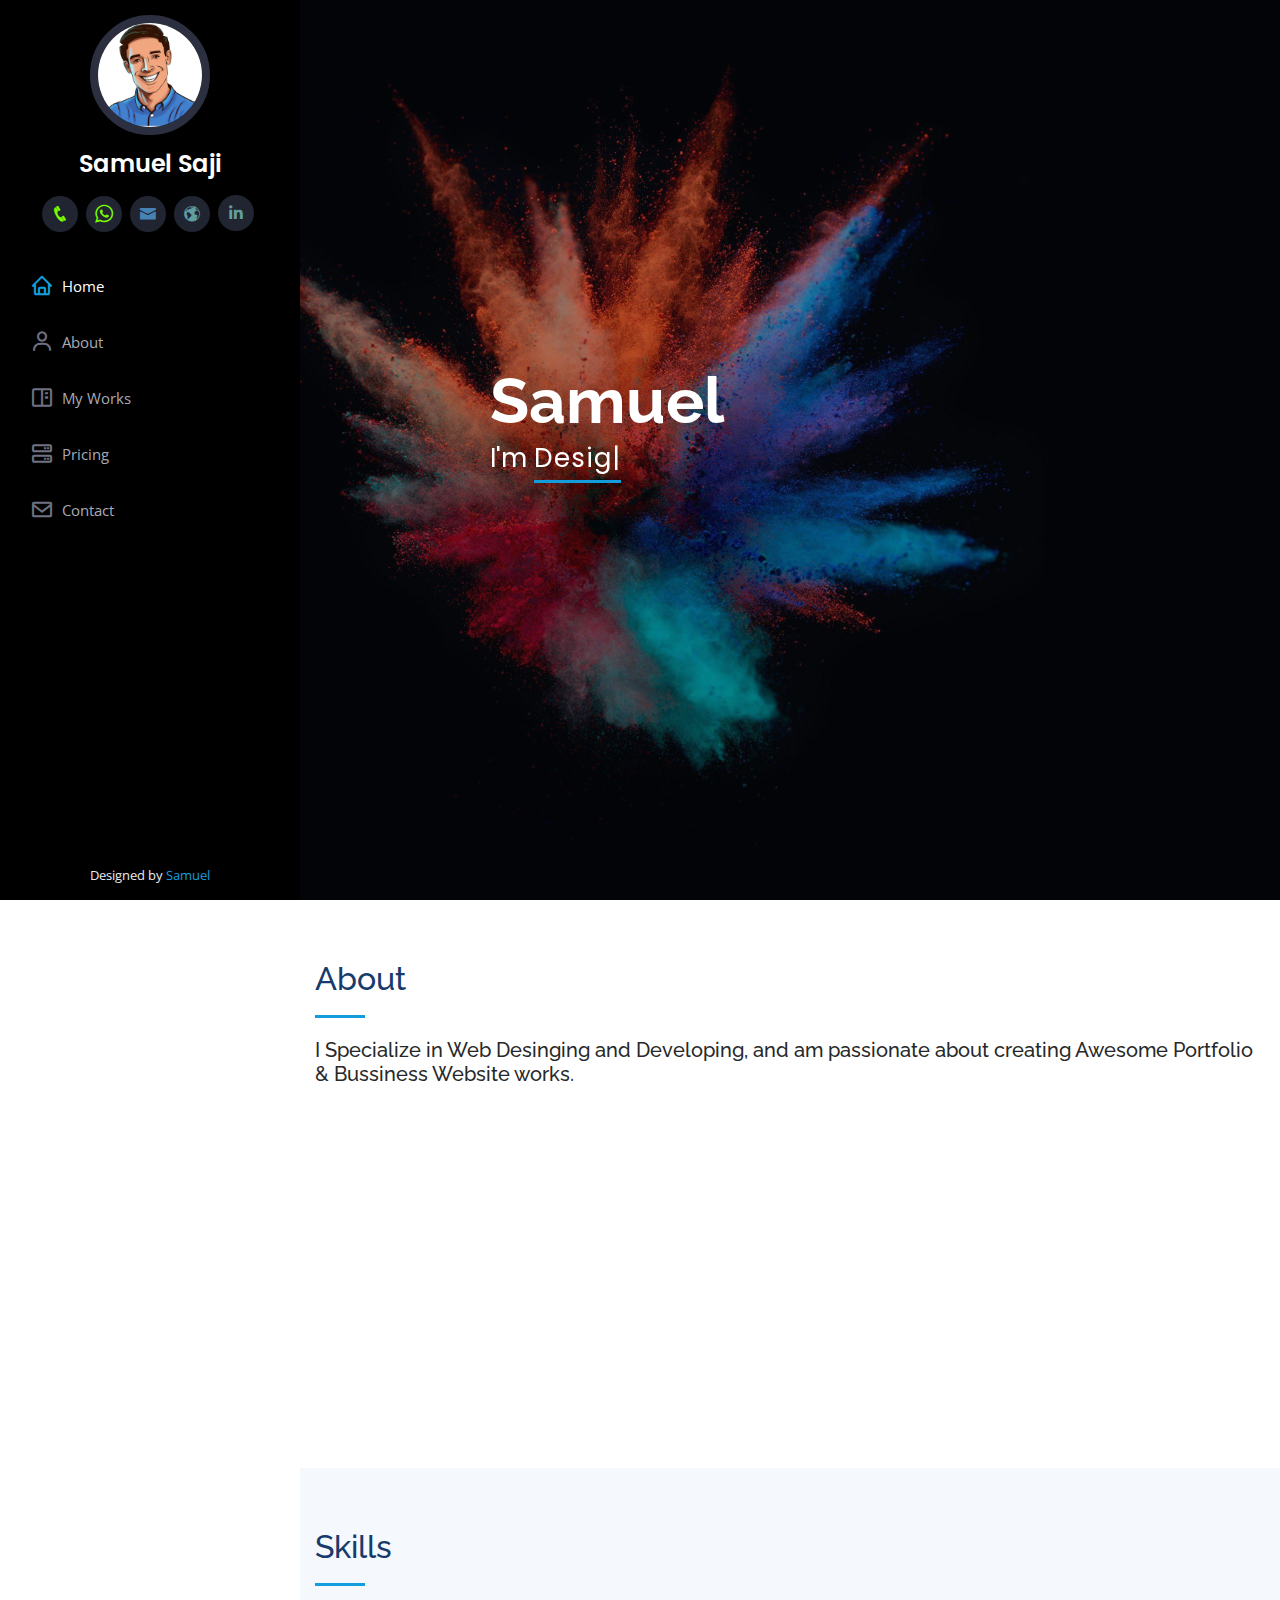
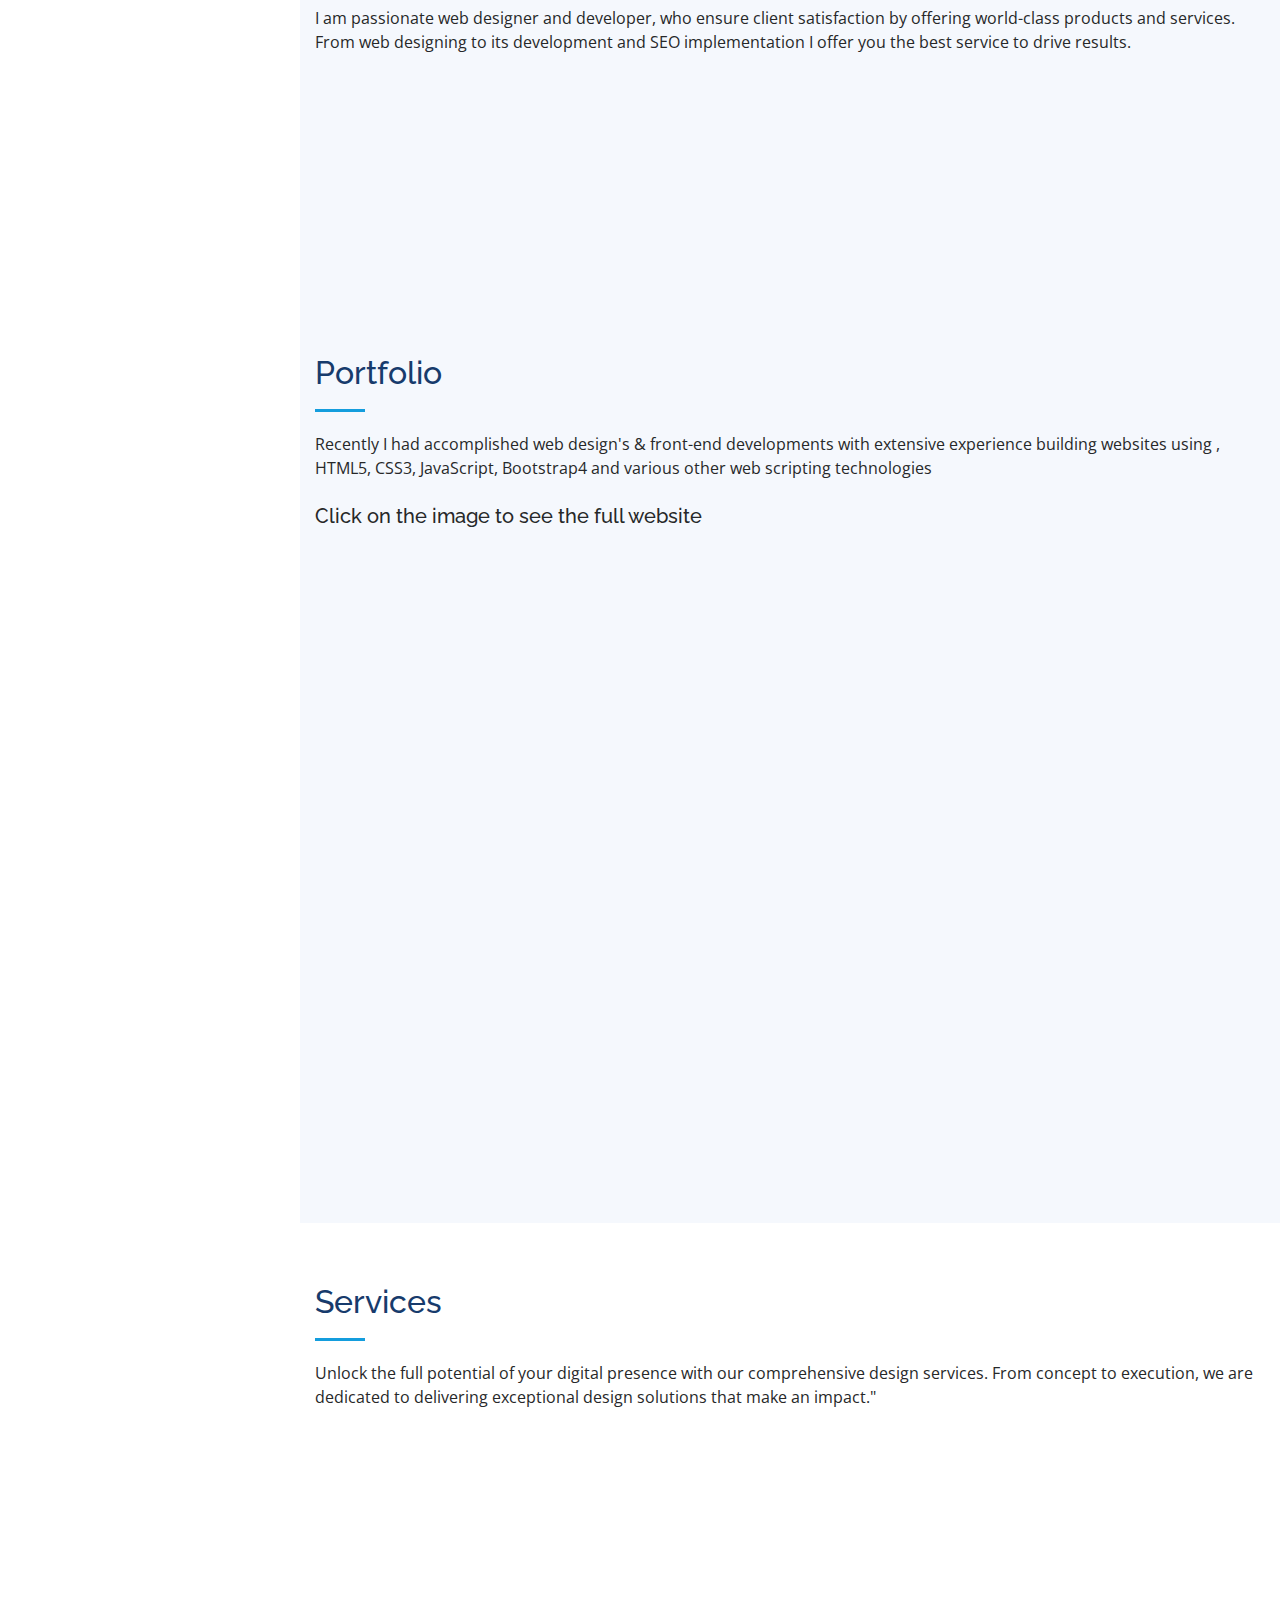
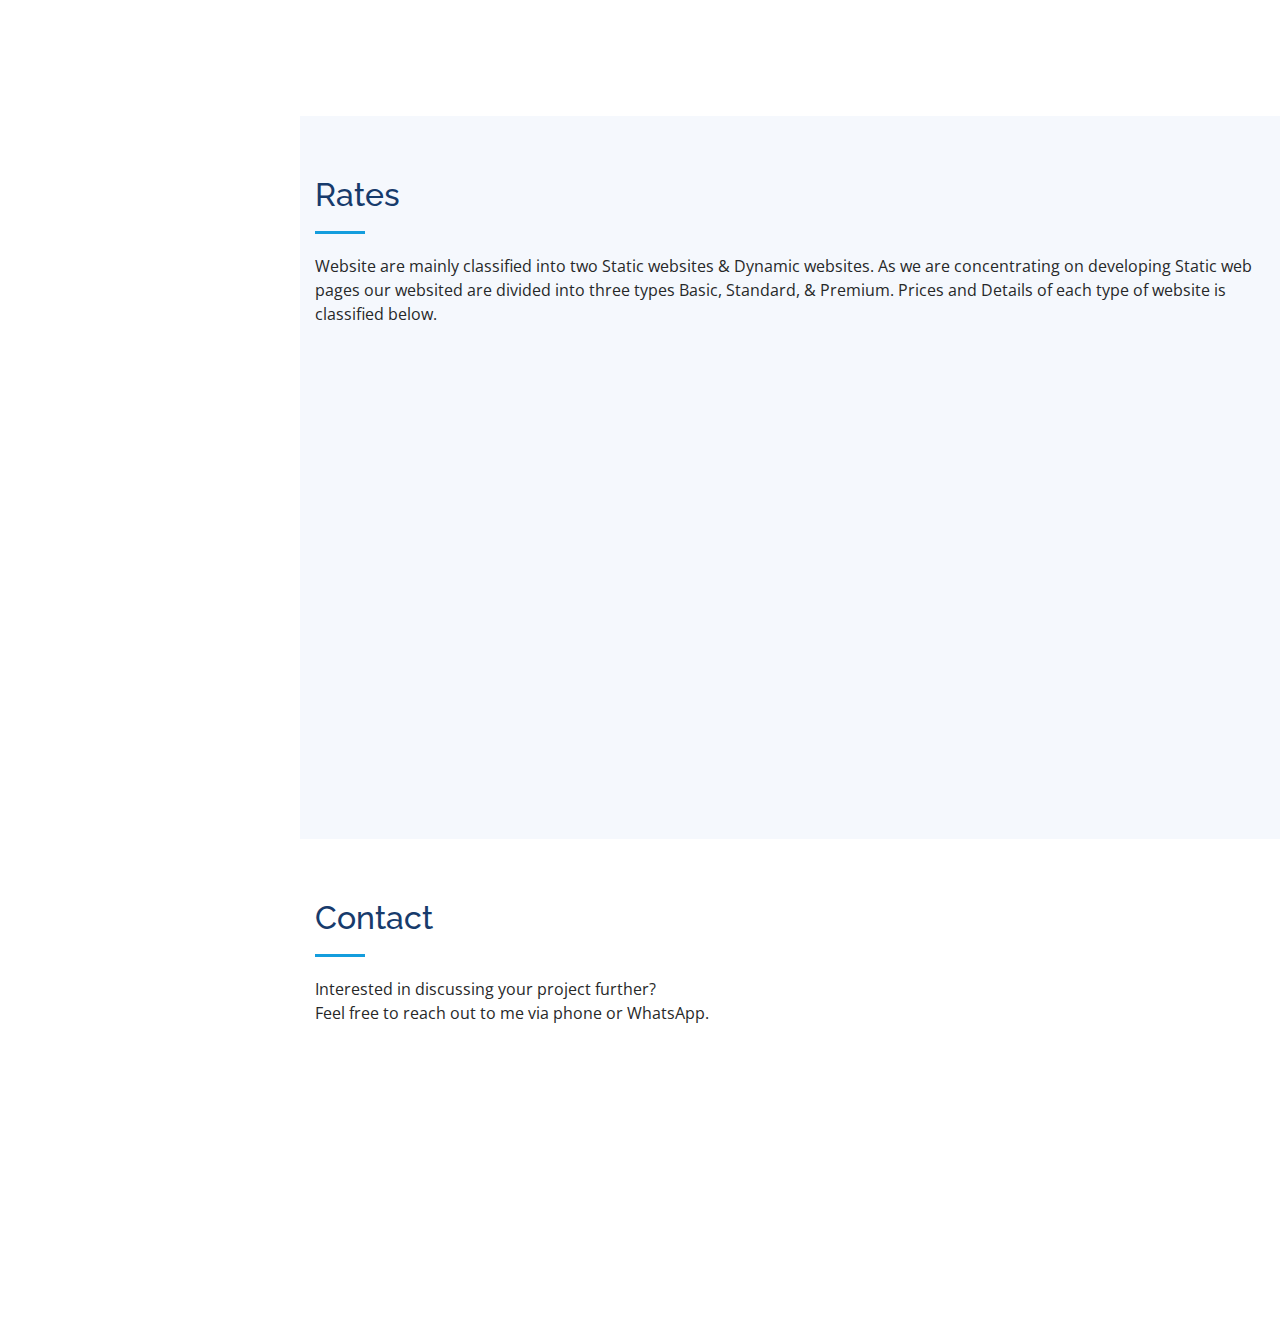
<file: index.html>
<!DOCTYPE html>
<html lang="en">

<head>
  <meta charset="utf-8">
  <meta content="width=device-width, initial-scale=1.0" name="viewport">

  <title>Samuel | Freelance Webdesigner</title>
  <meta content="" name="description">
  <meta content="" name="keywords">

  <!-- Favicons -->
  <link href="assets/img/favicon.png" rel="icon" type="img">
  <link href="assets/img/apple-touch-icon.png" rel="apple-touch-icon">

  <!-- Google Fonts -->
  <link href="https://fonts.googleapis.com/css?family=Open+Sans:300,300i,400,400i,600,600i,700,700i|Raleway:300,300i,400,400i,500,500i,600,600i,700,700i|Poppins:300,300i,400,400i,500,500i,600,600i,700,700i" rel="stylesheet">

  <!-- Vendor CSS Files -->
  <link href="assets/vendor/bootstrap/css/bootstrap.min.css" rel="stylesheet">
  <link href="assets/vendor/icofont/icofont.min.css" rel="stylesheet">
  <link href="assets/vendor/boxicons/css/boxicons.min.css" rel="stylesheet">
  <link href="assets/vendor/venobox/venobox.css" rel="stylesheet">
  <link href="assets/vendor/owl.carousel/assets/owl.carousel.min.css" rel="stylesheet">
  <link href="assets/vendor/aos/aos.css" rel="stylesheet">

  <!-- Template Main CSS File -->
  <link href="assets/css/style.css" rel="stylesheet">

  <!-- =======================================================
  * Template Name: iPortfolio - v1.5.1
  * Template URL: https://bootstrapmade.com/iportfolio-bootstrap-portfolio-websites-template/
  * Author: BootstrapMade.com
  * License: https://bootstrapmade.com/license/
  ======================================================== -->
</head>

<body>

  <!-- ======= Mobile nav toggle button ======= -->
  <button type="button" class="mobile-nav-toggle d-xl-none"><i class="icofont-navigation-menu"></i></button>

  <!-- ======= Header ======= -->
  <header id="header">
    <div class="d-flex flex-column">

      <div class="profile">
        <img src="assets/img/dp.png" alt="" class="img-fluid rounded-circle">
        <h1 class="text-light"><a href="index.html">Samuel Saji</a></h1>
        <div class="social-links mt-3 text-center">
          <a href="tel:+91 9544785564" class="twitter"><i class="icofont-phone" style="color: lawngreen;"></i></a>
          <a href="https://wa.me/qr/ZQVDBZUS2QKJP1" class="instagram"><i class="icofont-brand-whatsapp" style="color: lawngreen;"></i></a>
          <a href="#contact" class="facebook"><i class="icofont-envelope" style="color: steelblue;"></i></a>         
          <a href="https://g.page/Samuel-Saji?share" class="google-plus"><i class="icofont-world" style="color: cadetblue;"></i></a>
          <a href="https://www.linkedin.com/in/samuel-saji-b453aa1b0" class="linkedin"><i class="bx bxl-linkedin" style="color: cadetblue;"></i></a>
        </div>
      </div>
      

      <nav class="nav-menu">
        <ul>
          <li class="active"><a href="#hero"><i class="bx bx-home"></i> <span>Home</span></a></li>
          <li><a href="#about"><i class="bx bx-user"></i> <span>About</span></a></li>
          <!--<li><a href="#resume"><i class="bx bx-file-blank"></i> <span>Resume</span></a></li>-->
          <li><a href="#portfolio"><i class="bx bx-book-content"></i> My Works </a></li>
          <li><a href="#testimonials"><i class="bx bx-server"></i> Pricing</a></li>
          <li><a href="#contact"><i class="bx bx-envelope"></i> Contact</a></li>

        </ul>
      </nav><!-- .nav-menu -->
      <button type="button" class="mobile-nav-toggle d-xl-none"><i class="icofont-navigation-menu"></i></button>

    </div>
  </header><!-- End Header -->

  <!-- ======= Hero Section ======= -->
  <section id="hero" class="hero d-flex flex-column justify-content-center align-items-center">
    <div class="hero-container" data-aos="fade-in">
      <h1>Samuel</h1>
      <p>I'm <span class="typed" data-typed-items="Designer, Developer, Freelancer"></span></p>
    </div>
  </section><!-- End Hero -->

  <main id="main">

    <!-- ======= About Section ======= -->
    <section id="about" class="about">
      <div class="container">

        <div class="section-title">
          <h2>About</h2>
          <h5><p class="about-me">I Specialize in Web Desinging and Developing, and am passionate about creating Awesome Portfolio & Bussiness Website works.</p></h5>
        </div>

        <div class="row">
          <div class="col-lg-4" data-aos="fade-right">
            <img src="assets/img/profile-img.jpg" class="img-fluid" sizes="3" alt="">
          </div>
          <div class="col-lg-8 pt-4 pt-lg-0 content" data-aos="fade-left">
            <h3>My Resume.</h3>
            <p class="font-italic">
              We craft websites that appeal to your target audience and elevate your brand reputation by projecting you as a reliable service provider.
            </p>
            <div class="row">
              <div class="col-lg-6">
                <ul>
                 
                  <li><i class="icofont-rounded-right"></i> <strong>Website:</strong> <a href="https://samuelsaji.github.io"> www.samuelsaji.github.io</a></li>
                  <li><i class="icofont-rounded-right"></i> <strong>Phone:</strong> <a href="tel:9544785564"  style="color: #272829;"> +91 9544785564</a></li>
                 
                </ul>
              </div>
              <div class="col-lg-6">
                <ul>
                 
                 
                  <li><i class="icofont-rounded-right"></i> <strong>Email:</strong> kp.samuelsaji@gmail.com</li>
                  <li><i class="icofont-rounded-right"></i> <strong>Freelance:</strong> Available</li>
                </ul>
              </div>
            </div>
            <p>A truly well designed website can turn into a strong marketing tool and enable you to 
              differentiate from your competitors and making your business succeed .As a leading 
              freelance web designer, we focus on merging innovative ideas and custom website design 
              to achieve effective online results at affordable rates.</p>
          </div>
        </div>

      </div>
    </section><!-- End About Section -->

    <!-- ======= Facts Section ======= 
    <section id="facts" class="facts">
      <div class="container">

        <div class="section-title">
          <h2>Facts</h2>
          <p>Magnam dolores commodi suscipit. Necessitatibus eius consequatur ex aliquid fuga eum quidem. Sit sint consectetur velit. Quisquam quos quisquam cupiditate. Et nemo qui impedit suscipit alias ea. Quia fugiat sit in iste officiis commodi quidem hic quas.</p>
        </div>

        <div class="row no-gutters">

          <div class="col-lg-3 col-md-6 d-md-flex align-items-md-stretch" data-aos="fade-up">
            <div class="count-box">
              <i class="icofont-simple-smile"></i>
              <span data-toggle="counter-up">232</span>
              <p><strong>Happy Clients</strong> consequuntur quae</p>
            </div>
          </div>

          <div class="col-lg-3 col-md-6 d-md-flex align-items-md-stretch" data-aos="fade-up" data-aos-delay="100">
            <div class="count-box">
              <i class="icofont-document-folder"></i>
              <span data-toggle="counter-up">521</span>
              <p><strong>Projects</strong> adipisci atque cum quia aut</p>
            </div>
          </div>

          <div class="col-lg-3 col-md-6 d-md-flex align-items-md-stretch" data-aos="fade-up" data-aos-delay="200">
            <div class="count-box">
              <i class="icofont-live-support"></i>
              <span data-toggle="counter-up">1,463</span>
              <p><strong>Hours Of Support</strong> aut commodi quaerat</p>
            </div>
          </div>

          <div class="col-lg-3 col-md-6 d-md-flex align-items-md-stretch" data-aos="fade-up" data-aos-delay="300">
            <div class="count-box">
              <i class="icofont-users-alt-5"></i>
              <span data-toggle="counter-up">15</span>
              <p><strong>Hard Workers</strong> rerum asperiores dolor</p>
            </div>
          </div>

        </div>

      </div>
    </section>-- End Facts Section -->

    <!-- ======= Skills Section ======= -->
    <section id="skills" class="skills section-bg">
      <div class="container">

        <div class="section-title">
          <h2>Skills</h2>
          <p>I am passionate web designer and developer, who ensure client satisfaction by offering world-class products and services. From web designing to its development and SEO implementation I offer you the best service to drive results.</p>
        </div>

        <div class="row skills-content">

          <div class="col-lg-6" data-aos="fade-up">

            <div class="progress">
              <span class="skill">HTML <i class="val">100%</i></span>
              <div class="progress-bar-wrap">
                <div class="progress-bar" role="progressbar" aria-valuenow="100" aria-valuemin="0" aria-valuemax="100"></div>
              </div>
            </div>

            <div class="progress">
              <span class="skill">CSS <i class="val">90%</i></span>
              <div class="progress-bar-wrap">
                <div class="progress-bar" role="progressbar" aria-valuenow="90" aria-valuemin="0" aria-valuemax="100"></div>
              </div>
            </div>

            <div class="progress">
              <span class="skill">JavaScript <i class="val">80%</i></span>
              <div class="progress-bar-wrap">
                <div class="progress-bar" role="progressbar" aria-valuenow="80" aria-valuemin="0" aria-valuemax="100"></div>
              </div>
            </div>

          </div>

          <div class="col-lg-6" data-aos="fade-up" data-aos-delay="100">

            <div class="progress">
              <span class="skill">Bootstrap4 <i class="val">90%</i></span>
              <div class="progress-bar-wrap">
                <div class="progress-bar" role="progressbar" aria-valuenow="90" aria-valuemin="0" aria-valuemax="100"></div>
              </div>
            </div>

            <div class="progress">
              <span class="skill">WordPress/CMS <i class="val">90%</i></span>
              <div class="progress-bar-wrap">
                <div class="progress-bar" role="progressbar" aria-valuenow="90" aria-valuemin="0" aria-valuemax="100"></div>
              </div>
            </div>

            <div class="progress">
              <span class="skill">Wix <i class="val">98%</i></span>
              <div class="progress-bar-wrap">
                <div class="progress-bar" role="progressbar" aria-valuenow="98" aria-valuemin="0" aria-valuemax="100"></div>
              </div>
            </div>

          </div>

        </div>

      </div>
    </section><!-- End Skills Section -->

    <!-- ======= Rates Section ======= -->
    <!--<section id="resume" class="resume">
      <div class="container">

        <div class="section-title">
          <h2>Pricing</h2>
          <p>Magnam dolores commodi suscipit. Necessitatibus eius consequatur ex aliquid fuga eum quidem. Sit sint consectetur velit. Quisquam quos quisquam cupiditate. Et nemo qui impedit suscipit alias ea. Quia fugiat sit in iste officiis commodi quidem hic quas.</p>
        </div>

        <div class="row">
          <div class="col-lg-6" data-aos="fade-up">
            <h3 class="resume-title">Sumary</h3>
            <div class="resume-item pb-0">
              <h4>Alex Smith</h4>
              <p><em>Innovative and deadline-driven Graphic Designer with 3+ years of experience designing and developing user-centered digital/print marketing material from initial concept to final, polished deliverable.</em></p>
              <ul>
                <li>Portland par 127,Orlando, FL</li>
                <li>(123) 456-7891</li>
                <li>alice.barkley@example.com</li>
              </ul>
            </div>

            <h3 class="resume-title">Education</h3>
            <div class="resume-item">
              <h4>Master of Fine Arts &amp; Graphic Design</h4>
              <h5>2015 - 2016</h5>
              <p><em>Rochester Institute of Technology, Rochester, NY</em></p>
              <p>Qui deserunt veniam. Et sed aliquam labore tempore sed quisquam iusto autem sit. Ea vero voluptatum qui ut dignissimos deleniti nerada porti sand markend</p>
            </div>
            <div class="resume-item">
              <h4>Bachelor of Fine Arts &amp; Graphic Design</h4>
              <h5>2010 - 2014</h5>
              <p><em>Rochester Institute of Technology, Rochester, NY</em></p>
              <p>Quia nobis sequi est occaecati aut. Repudiandae et iusto quae reiciendis et quis Eius vel ratione eius unde vitae rerum voluptates asperiores voluptatem Earum molestiae consequatur neque etlon sader mart dila</p>
            </div>
          </div>
          <div class="col-lg-6" data-aos="fade-up" data-aos-delay="100">
            <h3 class="resume-title">Professional Experience</h3>
            <div class="resume-item">
              <h4>Senior graphic design specialist</h4>
              <h5>2019 - Present</h5>
              <p><em>Experion, New York, NY </em></p>
              <ul>
                <li>Lead in the design, development, and implementation of the graphic, layout, and production communication materials</li>
                <li>Delegate tasks to the 7 members of the design team and provide counsel on all aspects of the project. </li>
                <li>Supervise the assessment of all graphic materials in order to ensure quality and accuracy of the design</li>
                <li>Oversee the efficient use of production project budgets ranging from $2,000 - $25,000</li>
              </ul>
            </div>
            <div class="resume-item">
              <h4>Graphic design specialist</h4>
              <h5>2017 - 2018</h5>
              <p><em>Stepping Stone Advertising, New York, NY</em></p>
              <ul>
                <li>Developed numerous marketing programs (logos, brochures,infographics, presentations, and advertisements).</li>
                <li>Managed up to 5 projects or tasks at a given time while under pressure</li>
                <li>Recommended and consulted with clients on the most appropriate graphic design</li>
                <li>Created 4+ design presentations and proposals a month for clients and account managers</li>
              </ul>
            </div>
          </div>
        </div>

      </div>
    </section>
    End Resume Section -->

    <!-- ======= Portfolio Section ======= -->
    <section id="portfolio" class="portfolio section-bg">
      <div class="container">

        <div class="section-title">
          <h2>Portfolio</h2>
          
          
          <p>Recently I had accomplished web design's & front-end developments with extensive experience building websites using , HTML5, CSS3, JavaScript, Bootstrap4 and various other web scripting technologies</p>
         <br>
          <h5>Click on the image to see the full website</h5>
        </div>

        <!--<div class="row" data-aos="fade-up">
          <div class="col-lg-12 d-flex justify-content-center">
            <ul id="portfolio-flters">
              <li data-filter="*" class="filter-active">All</li>
              <li data-filter=".filter-app">App</li>
              <li data-filter=".filter-card">Card</li>
              <li data-filter=".filter-web">Web</li>
            </ul>
          </div>
        </div>-->

        <div class="row portfolio-container" data-aos="fade-up" data-aos-delay="100">



          <a href="https://samuelsaji.github.io/fjmhsswebsite/">
          <div class="col-lg-4 col-md-6 portfolio-item filter-app">
            <div class="portfolio-wrap">
              <img src="assets/img/portfolio/fjmhssweb1.png" class="img-fluid" alt="">            
            </div>
          </div>
          </a>

          <a href="https://samuelsaji.github.io/fjmhsswebsite/">
            <div class="col-lg-4 col-md-6 portfolio-item filter-app">
              <div class="portfolio-wrap">
                <img src="assets/img/portfolio/fjmhssweb2.png" class="img-fluid" alt="">            
              </div>
            </div>
          </a>
  
          <a href="https://samuelsaji.github.io/fjmhsswebsite/">
              <div class="col-lg-4 col-md-6 portfolio-item filter-app">
                <div class="portfolio-wrap">
                  <img src="assets/img/portfolio/fjmhssweb3.png" class="img-fluid" alt="">            
                </div>
              </div>
          </a>
    
          <a href="https://samuelsaji.github.io/haiernew/">
            <div class="col-lg-4 col-md-6 portfolio-item filter-app">
              <div class="portfolio-wrap">
                <img src="assets/img/portfolio/haierweb1.png" class="img-fluid" alt="">            
              </div>
            </div>
          </a>


          <a href="https://samuelsaji.github.io/haiernew/">
            <div class="col-lg-4 col-md-6 portfolio-item filter-app">
              <div class="portfolio-wrap">
                <img src="assets/img/portfolio/haierweb2.png" class="img-fluid" alt="">            
              </div>
            </div>
          </a>
          <a href="https://samuelsaji.github.io/haiernew/">
            <div class="col-lg-4 col-md-6 portfolio-item filter-app">
              <div class="portfolio-wrap">
                <img src="assets/img/portfolio/haierweb3.png" class="img-fluid" alt="">            
              </div>
            </div>
          </a>


          

          <a href="https://samuelsaji.github.io/divinefuels1/">
            <div class="col-lg-4 col-md-6 portfolio-item filter-app">
              <div class="portfolio-wrap">
                <img src="assets/img/portfolio/portfolio-1.jpg" class="img-fluid" alt="">            
              </div>
            </div>
          </a>

          <a href="https://samuelsaji.github.io/divinefuels1/">
            <div class="col-lg-4 col-md-6 portfolio-item filter-app">
              <div class="portfolio-wrap">
                <img src="assets/img/portfolio/portfolio-2.jpg" class="img-fluid" alt="">            
              </div>
            </div>
          </a>

          <a href="https://samuelsaji.github.io/divinefuels1/">
            <div class="col-lg-4 col-md-6 portfolio-item filter-app">
              <div class="portfolio-wrap">
                <img src="assets/img/portfolio/portfolio-3.jpg" class="img-fluid" alt="">            
              </div>
            </div>
          </a>       

        </div>

      </div>
    </section><!-- End Portfolio Section -->

    <!-- ======= Services Section ======= -->
    <section id="services" class="services">
      <div class="container">

        <div class="section-title">
          <h2>Services</h2>
          <p>Unlock the full potential of your digital presence with our comprehensive design services. From concept to execution, we are dedicated to delivering exceptional design solutions that make an impact."

</p>
        </div>

        <div class="row">
          <div class="col-lg-4 col-md-6 icon-box" data-aos="fade-up">
            <div class="icon"><i class="icofont-computer"></i></div>
            <h4 class="title">Web Design</h4>
            <p class="description">We provide digital experience services to startups and small businesses to looking for a partner of their digital media, design & development.</p>
          </div>
          <div class="col-lg-4 col-md-6 icon-box" data-aos="fade-up" data-aos-delay="100">
            <div class="icon"><i class="icofont-chart-bar-graph"></i></div>
            <h4 class="title">E-commerce</h4>
            <p class="description">Experience the power of e-commerce done right. Let us transform your online business into a thriving digital marketplace, empowering you to reach a global audience.</p>
          </div>
          <div class="col-lg-4 col-md-6 icon-box" data-aos="fade-up" data-aos-delay="200">
            <div class="icon"><i class="icofont-earth"></i></div>
            <h4 class="title">SMM</h4>
            <p class="description">Social Media Marketing. Let us take your brand to new heights, increase your online visibility, and connect with your target audience in meaningful ways.</p>
          </div>
          <!--<div class="col-lg-4 col-md-6 icon-box" data-aos="fade-up" data-aos-delay="300">
            <div class="icon"><i class="icofont-image"></i></div>
            <h4 class="title"><a href="">Magni Dolores</a></h4>
            <p class="description">Excepteur sint occaecat cupidatat non proident, sunt in culpa qui officia deserunt mollit anim id est laborum</p>
          </div>
          <div class="col-lg-4 col-md-6 icon-box" data-aos="fade-up" data-aos-delay="400">
            <div class="icon"><i class="icofont-settings"></i></div>
            <h4 class="title"><a href="">Nemo Enim</a></h4>
            <p class="description">At vero eos et accusamus et iusto odio dignissimos ducimus qui blanditiis praesentium voluptatum deleniti atque</p>
          </div>
          <div class="col-lg-4 col-md-6 icon-box" data-aos="fade-up" data-aos-delay="500">
            <div class="icon"><i class="icofont-tasks-alt"></i></div>
            <h4 class="title"><a href="">Eiusmod Tempor</a></h4>
            <p class="description">Et harum quidem rerum facilis est et expedita distinctio. Nam libero tempore, cum soluta nobis est eligendi</p>
          </div>-->
        </div>

      </div>
    </section><!-- End Services Section -->

    <!-- ======= Testimonials Section ======= -->
    <section id="testimonials" class="testimonials section-bg">
      <div class="container">

        <div class="section-title">
          <h2>Rates</h2>
          <p>Website are mainly classified into two Static websites & Dynamic websites. As we are concentrating on developing Static web pages our websited are divided into three types Basic, Standard, & Premium. Prices and Details of each type of website is classified below.</p>
        </div>

        <div class="owl-carousel testimonials-carousel">

          <div class="testimonial-item" data-aos="fade-up">
            <p>
              <i class="bx bxs-quote-alt-left quote-icon-left"></i>
              Basic webpage include Domain & Hosting, 2-3 pages, basic SEO, Responsive / Mobile-friendly,  Social Media Linking, free Support for 1 year
              <br>
              
              <br>

              <i class="bx bxs-quote-alt-right quote-icon-right"></i>
            </p>
            <img src="assets/img/testimonials/testimonials-1.jpg" class="testimonial-img" alt="">
            <h3>Basic Website</h3>
            <h4>Rs 9,999</h4>
          </div>

          <div class="testimonial-item" data-aos="fade-up" data-aos-delay="100">
            <p>
              <i class="bx bxs-quote-alt-left quote-icon-left"></i>
              Standard webpage include Domain & Hosting, 5-7 pages, Standard SEO, Responsive / Mobile-friendly,  Social Media Linking, free Support for 1 year, Location & Map access, Editable, Whats app chat linking, and Contact form.
              <i class="bx bxs-quote-alt-right quote-icon-right"></i>
            </p>
            <img src="assets/img/testimonials/testimonials-2.jpg" class="testimonial-img" alt="">
            <h3>Standard website</h3>
            <h4>Rs 12,999</h4>
          </div>

          <div class="testimonial-item" data-aos="fade-up" data-aos-delay="200">
            <p>
              <i class="bx bxs-quote-alt-left quote-icon-left"></i>
              Premium webpage include Domain & Hosting, 8-10 pages, the best SEO service, Responsive / Mobile-friendly,  Social Media Linking, Location & map access, free Support for 5 year, Whats app chat linking, Contact form, Editable.
              <i class="bx bxs-quote-alt-right quote-icon-right"></i>
            </p>
            <img src="assets/img/testimonials/testimonials-3.jpg" class="testimonial-img" alt="">
            <h3>Premium Website</h3>
            <h4>Rs 22,999</h4>
          </div>

         <!--- <div class="testimonial-item" data-aos="fade-up" data-aos-delay="300">
            <p>
              <i class="bx bxs-quote-alt-left quote-icon-left"></i>
              Fugiat enim eram quae cillum dolore dolor amet nulla culpa multos export minim fugiat minim velit minim dolor enim duis veniam ipsum anim magna sunt elit fore quem dolore labore illum veniam.
              <i class="bx bxs-quote-alt-right quote-icon-right"></i>
            </p>
            <img src="assets/img/testimonials/testimonials-4.jpg" class="testimonial-img" alt="">
            <h3>Matt Brandon</h3>
            <h4>Freelancer</h4>
          </div>

          <div class="testimonial-item" data-aos="fade-up" data-aos-delay="400">
            <p>
              <i class="bx bxs-quote-alt-left quote-icon-left"></i>
              Quis quorum aliqua sint quem legam fore sunt eram irure aliqua veniam tempor noster veniam enim culpa labore duis sunt culpa nulla illum cillum fugiat legam esse veniam culpa fore nisi cillum quid.
              <i class="bx bxs-quote-alt-right quote-icon-right"></i>
            </p>
            <img src="assets/img/testimonials/testimonials-5.jpg" class="testimonial-img" alt="">
            <h3>John Larson</h3>
            <h4>Entrepreneur</h4>
          </div>-->

        </div>

      </div>
    </section><!-- End Testimonials Section -->

    <!-- ======= Contact Section ======= -->
    <section id="contact" class="contact">
      <div class="container">
        <div class="section-title">
          <h2>Contact</h2>
          <p>Interested in discussing your project further?<br>
            Feel free to reach out to me via phone or WhatsApp.
                    </p>
        </div>
        <div class="row" data-aos="fade-in">
          <div class="col-lg-12">
            <div class="info d-flex flex-wrap justify-content-between">
              <div class="col-md-4 col-sm-6 mb-4">
                <a href="mailto:kp.samuelsaji@gmail.com" style="color: #272829;">
                  <div class="email">
                    <i class="icofont-envelope"></i>
                    <p style="font-weight: bold;">kp.samuelsaji@gmail.com</p>
                  </div>
                </a>
              </div>
              <div class="col-md-4 col-sm-6 mb-4">
                <a href="tel:9544785564" style="color: #272829;">
                  <div class="phone">
                    <i class="icofont-phone"></i>
                    <p style="font-weight: bold;">+91 9544785564</p>
                  </div>
                </a>
              </div>
              <div class="col-md-4 col-sm-6 mb-4">
                <a href="https://wa.me/qr/ZQVDBZUS2QKJP1" style="color: #272829;">
                  <div class="phone">
                    <i class="icofont-brand-whatsapp"></i>
                    <p style="font-weight: bold;">+91 9544785564</p>
                  </div>
                </a>
              </div>
            </div>
          </div>
        </div>
      </div>
    </section>
    
    
    
    
    
    
    <!--  <section id="contact" class="contact">
      <div class="container">

        <div class="section-title">
          <h2>Contact</h2>
          <p>Want to get in touch? 
            <br>
            Find me on phone 
            or in email or just fill the form below and send it to me</p>
        </div>

        <div class="row" data-aos="fade-in">

          <div class="col-lg-5 d-flex align-items-stretch">
            <div class="info">
          <a href="https://g.page/Samuel-Saji?share" style="color: #272829;">
              <div class="address">
                <i class="icofont-google-map"></i>
                <h4>Location:</h4>
                <p>Kuzhiyakudiyil H, Puthuppady P.O, Muvattupuzha</p>
              </div>
            </a> 

            <a href="mailto:kp.samuelsaji@gmail.com" style="color: #272829;">
              <div class="email">
                <i class="icofont-envelope"></i>
                <h4>Email:</h4>
                <p >kp.samuelsaji@gmail.com</p>
              </div>
            </a>  
            <a href="tel:9544785564" style="color: #272829;">
              <div class="phone">
                <i class="icofont-phone"></i>
                <h4>Call:</h4>
                <p >+91 9544785564</p>
              </div>
            </a>
            <a href="https://wa.me/qr/ZQVDBZUS2QKJP1" style="color: #272829;">
              <div class="phone">
                <i class="icofont-brand-whatsapp"></i>
                <h4>Whatsapp:</h4>
                <p >+91 9544785564</p>
              </div>
            </a>

              <iframe src="https://www.google.com/maps/embed?pb=!1m14!1m8!1m3!1d3929.1439122833485!2d76.6044587!3d10.0049692!3m2!1i1024!2i768!4f13.1!3m3!1m2!1s0x0%3A0xb7fe2e64d757481!2sWeb%20designer%20and%20developer!5e0!3m2!1sen!2sin!4v1618223525372!5m2!1sen!2sin" frameborder="0" style="border:0; width: 100%; height: 290px;" allowfullscreen></iframe>
            </div>

          </div>

        old code with form <div class="col-lg-7 mt-5 mt-lg-0 d-flex align-items-stretch">-->
          
          
            <!-- <form action="https://formsubmit.co/d7cc7fbec7e6e303a5f93162b530334b" method="post" class="php-email-form">
              <div class="form-row">
                <div class="form-group col-md-6">
                  <label>Your Name</label>
                  <input type="text" name="name" required class="form-control rounded" id="name" />
                 
                </div>
                <div class="form-group col-md-6">
                  <label>Your Phone no.</label>
                  <input type="number" class="form-control rounded" required name="Phone Number" id="phone" />
                 
                </div>
              </div>
              <div class="form-group">
                <label for="name">Your Email</label>
                <input type="email" class="form-control" required name="email" id="email" />
                
              </div>
              <div class="form-group">
                <label>Message</label>
                <textarea class="form-control rounded" name="Message" rows="15" required></textarea>
              </div>            
              <div class="text-center"><button type="submit">Send Message</button></div>
            </form>-->
          </div>

        </div>

      </div>
    </section><!-- End Contact Section -->

  </main><!-- End #main -->

  <!-- ======= Footer ======= -->
  <footer id="footer">
    <div class="container">
      
      <div class="credits">
        <!-- All the links in the footer should remain intact. -->
        <!-- You can delete the links only if you purchased the pro version. -->
        <!-- Licensing information: https://bootstrapmade.com/license/ -->
        <!-- Purchase the pro version with working PHP/AJAX contact form: https://bootstrapmade.com/iportfolio-bootstrap-portfolio-websites-template/ -->
        Designed by <a href="https://samuelsaji.github.io/">Samuel</a>
      </div>
    </div>
  </footer><!-- End  Footer -->

  <a href="#" class="back-to-top"><i class="icofont-simple-up"></i></a>

  <!-- Vendor JS Files -->
  <script src="assets/vendor/jquery/jquery.min.js"></script>
  <script src="assets/vendor/bootstrap/js/bootstrap.bundle.min.js"></script>
  <script src="assets/vendor/jquery.easing/jquery.easing.min.js"></script>
  <script src="assets/vendor/php-email-form/validate.js"></script>
  <script src="assets/vendor/waypoints/jquery.waypoints.min.js"></script>
  <script src="assets/vendor/counterup/counterup.min.js"></script>
  <script src="assets/vendor/isotope-layout/isotope.pkgd.min.js"></script>
  <script src="assets/vendor/venobox/venobox.min.js"></script>
  <script src="assets/vendor/owl.carousel/owl.carousel.min.js"></script>
  <script src="assets/vendor/typed.js/typed.min.js"></script>
  <script src="assets/vendor/aos/aos.js"></script>

  <!-- Template Main JS File -->
  <script src="assets/js/main.js"></script>
<script>
  const scriptURL = 'https://script.google.com/macros/s/AKfycbzkswa1WRRUHFJCZnXobsWQ523hHsS---K_tKW9VCnqVX78Nv_WyHAFWNR_tAkJG-ws/exec'
  const form = document.forms['google-sheet']

  form.addEventListener('submit', e => {
    e.preventDefault()
    fetch(scriptURL, { method: 'POST', body: new FormData(form)})
      .then(response => alert("Thanks for Contacting us..! We Will Contact You Soon..."))
      .catch(error => console.error('Error!', error.message))
  })
</script>                    


</body>

</html>
</file>
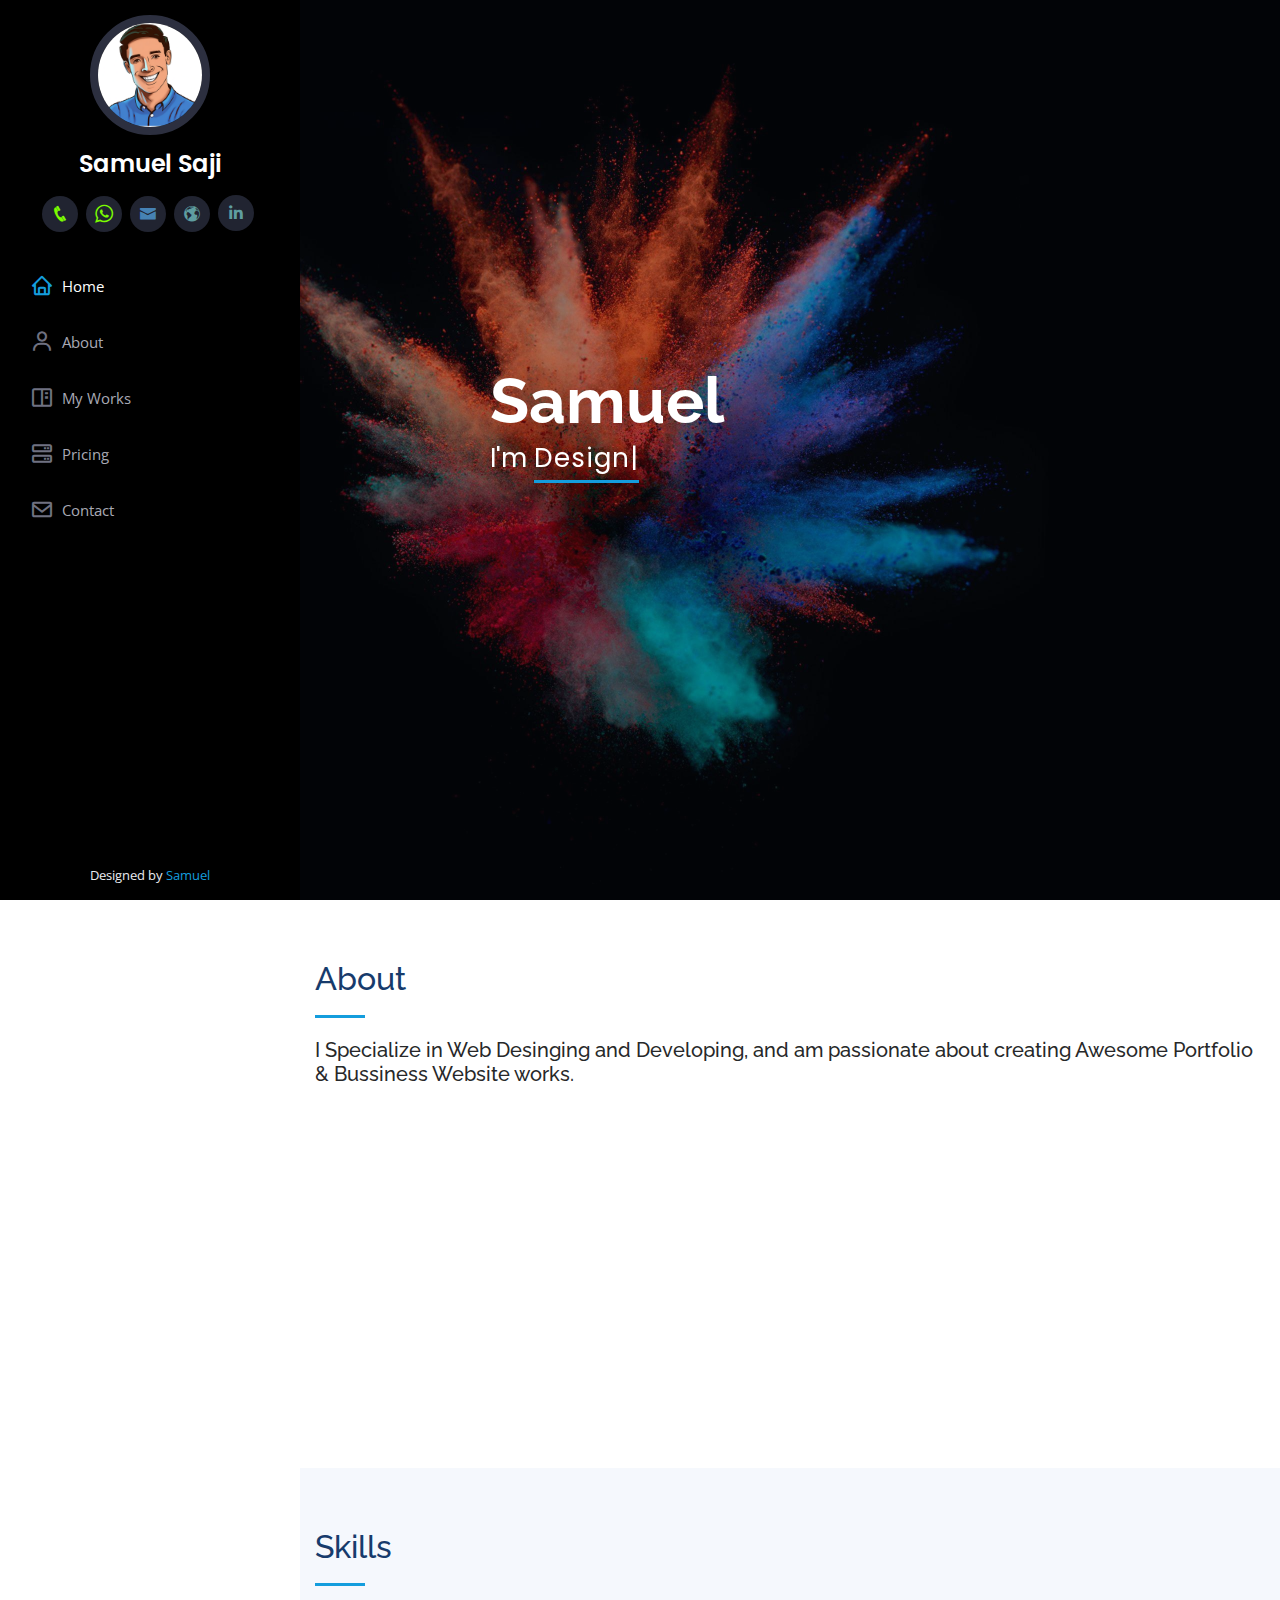
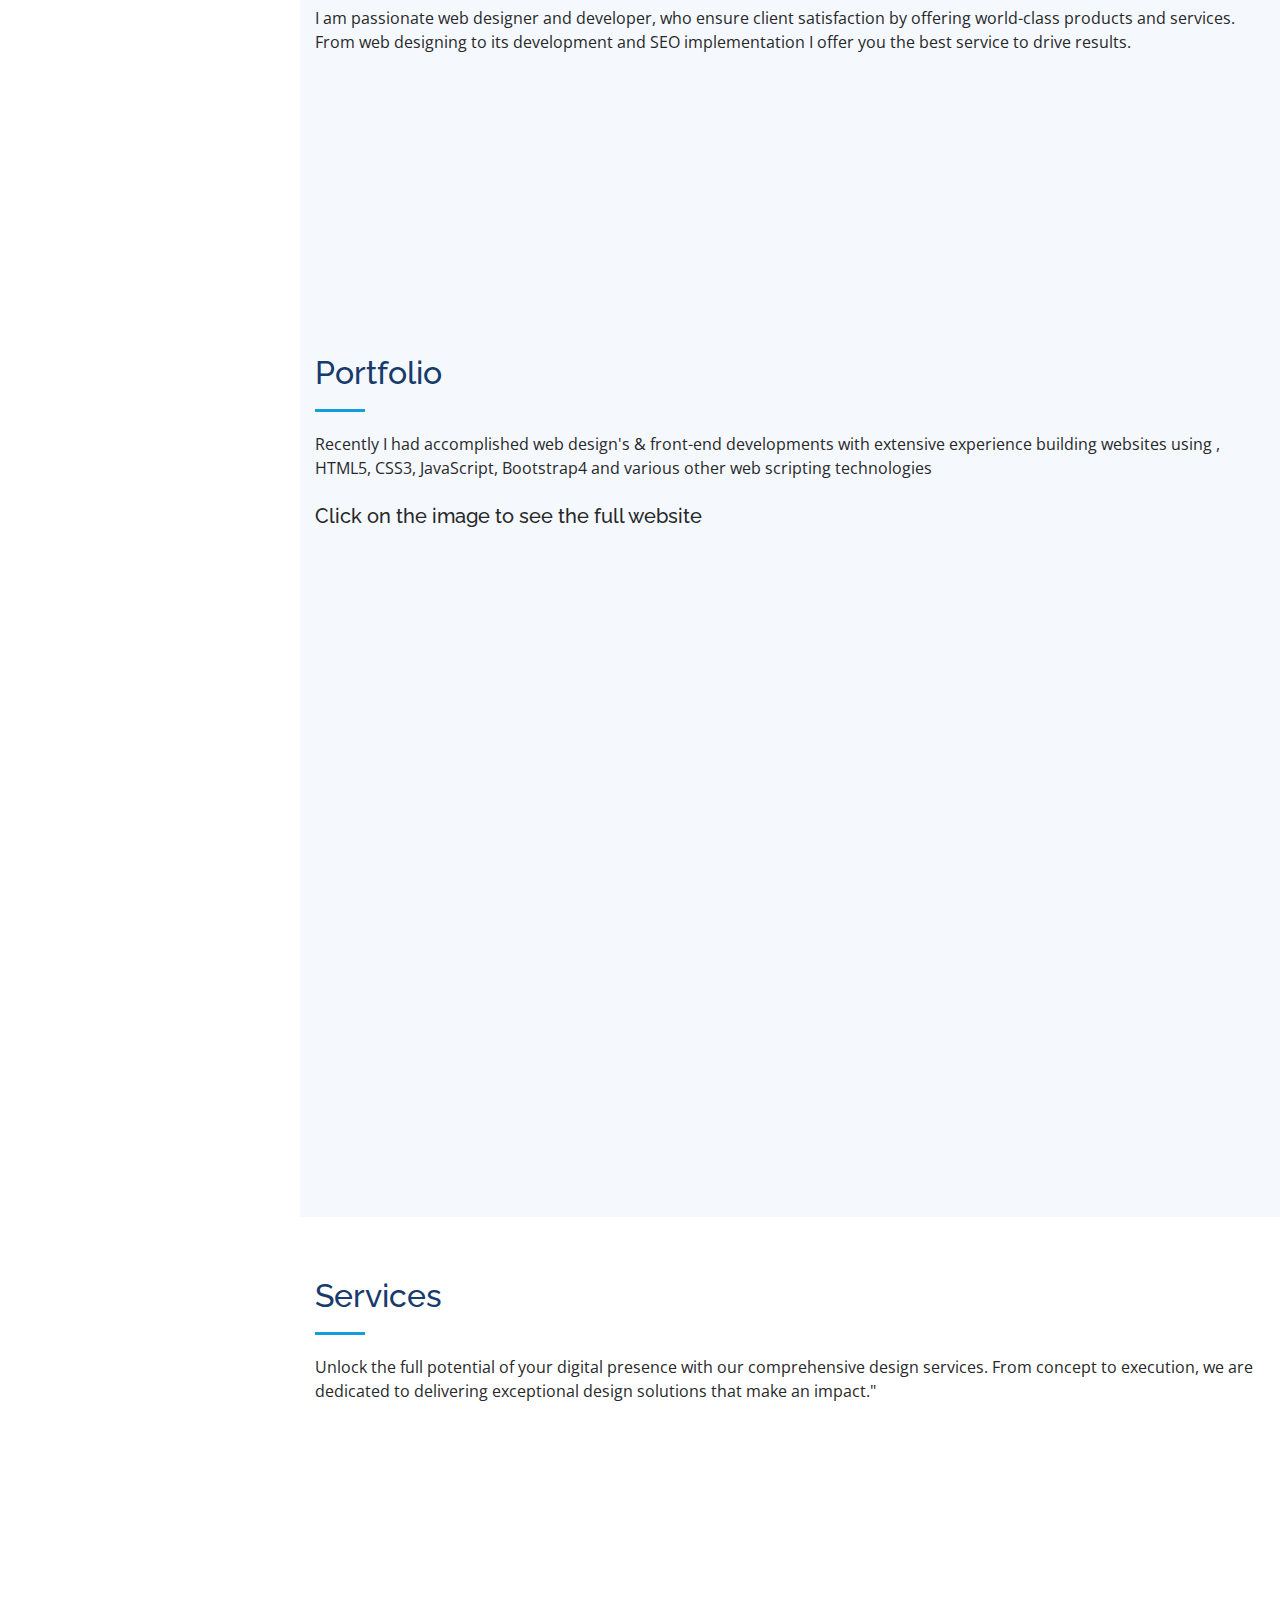
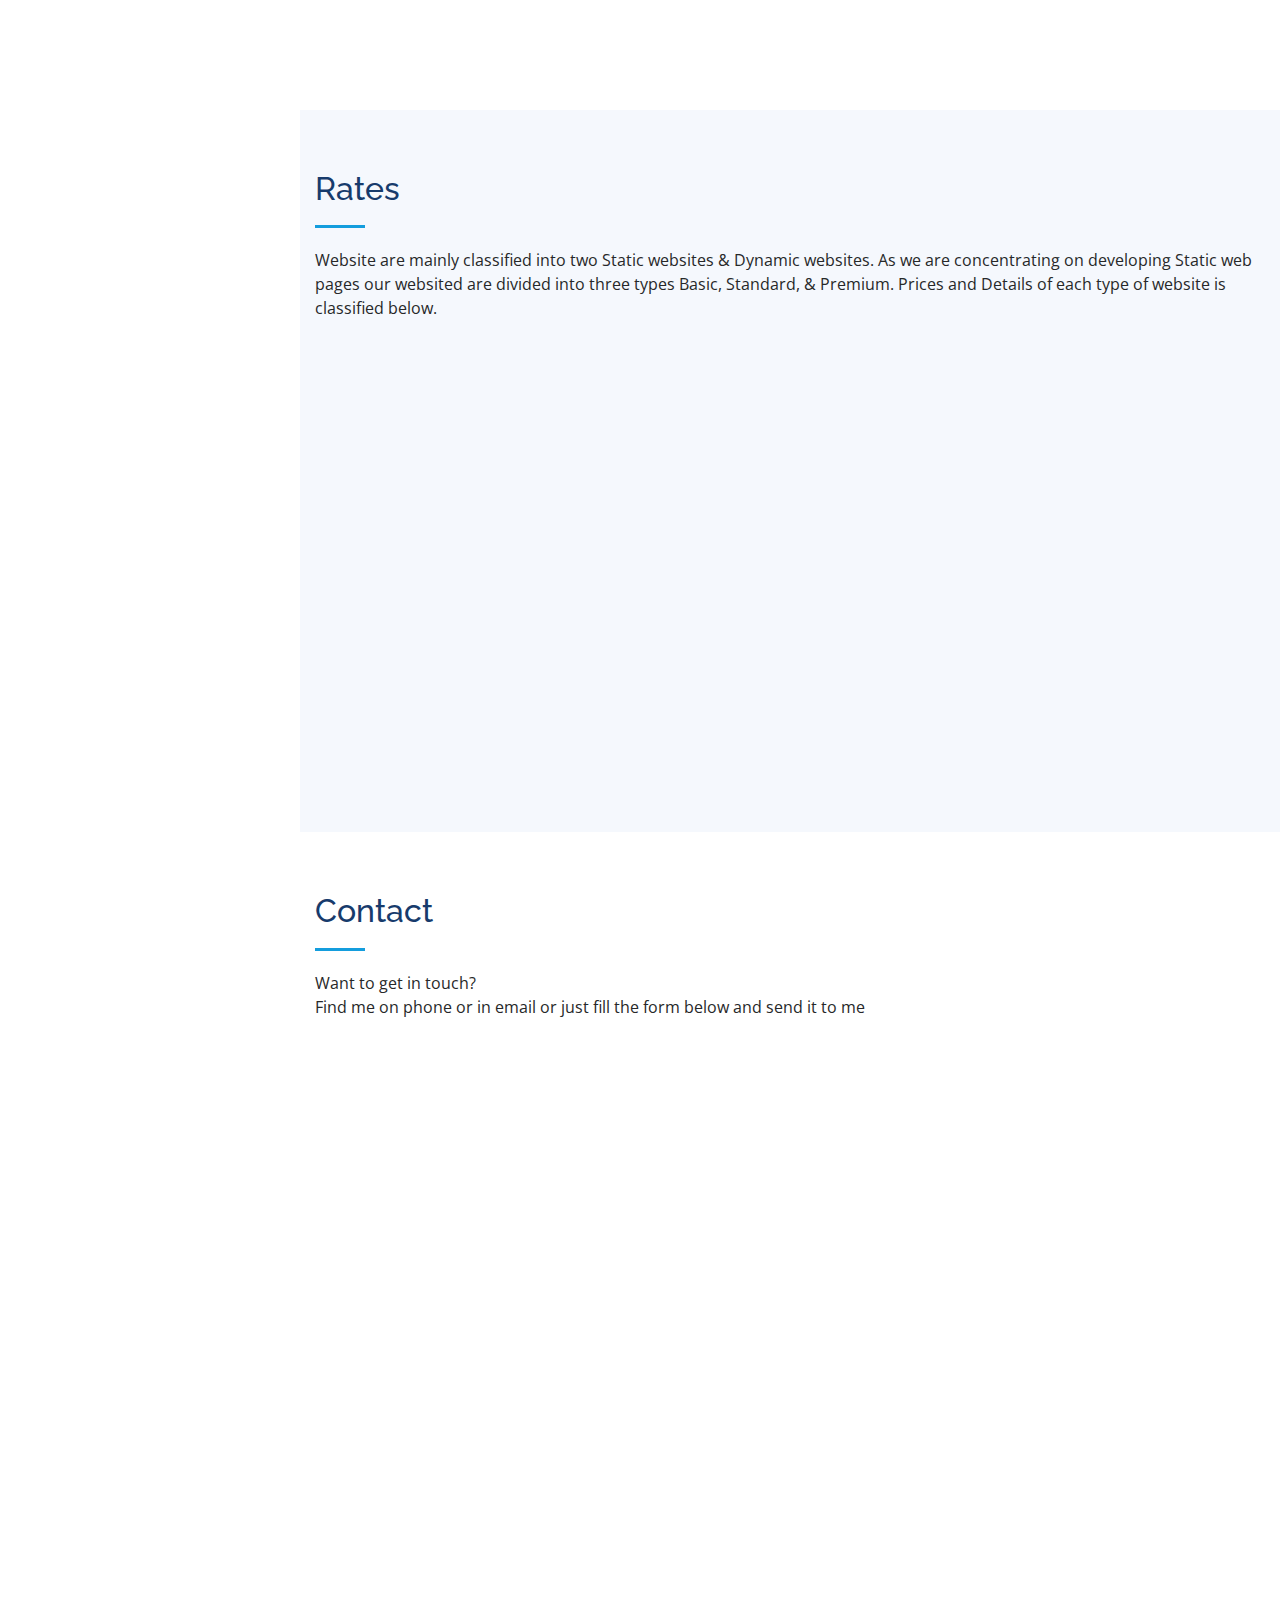
<file: samuelsaji.github.io-master/index.html>
<!DOCTYPE html>
<html lang="en">

<head>
  <meta charset="utf-8">
  <meta content="width=device-width, initial-scale=1.0" name="viewport">

  <title>Samuel | Freelance Webdesigner</title>
  <meta content="" name="description">
  <meta content="" name="keywords">

  <!-- Favicons -->
  <link href="assets/img/favicon.png" rel="icon" type="img">
  <link href="assets/img/apple-touch-icon.png" rel="apple-touch-icon">

  <!-- Google Fonts -->
  <link href="https://fonts.googleapis.com/css?family=Open+Sans:300,300i,400,400i,600,600i,700,700i|Raleway:300,300i,400,400i,500,500i,600,600i,700,700i|Poppins:300,300i,400,400i,500,500i,600,600i,700,700i" rel="stylesheet">

  <!-- Vendor CSS Files -->
  <link href="assets/vendor/bootstrap/css/bootstrap.min.css" rel="stylesheet">
  <link href="assets/vendor/icofont/icofont.min.css" rel="stylesheet">
  <link href="assets/vendor/boxicons/css/boxicons.min.css" rel="stylesheet">
  <link href="assets/vendor/venobox/venobox.css" rel="stylesheet">
  <link href="assets/vendor/owl.carousel/assets/owl.carousel.min.css" rel="stylesheet">
  <link href="assets/vendor/aos/aos.css" rel="stylesheet">

  <!-- Template Main CSS File -->
  <link href="assets/css/style.css" rel="stylesheet">

  <!-- =======================================================
  * Template Name: iPortfolio - v1.5.1
  * Template URL: https://bootstrapmade.com/iportfolio-bootstrap-portfolio-websites-template/
  * Author: BootstrapMade.com
  * License: https://bootstrapmade.com/license/
  ======================================================== -->
</head>

<body>

  <!-- ======= Mobile nav toggle button ======= -->
  <button type="button" class="mobile-nav-toggle d-xl-none"><i class="icofont-navigation-menu"></i></button>

  <!-- ======= Header ======= -->
  <header id="header">
    <div class="d-flex flex-column">

      <div class="profile">
        <img src="assets/img/dp.png" alt="" class="img-fluid rounded-circle">
        <h1 class="text-light"><a href="index.html">Samuel Saji</a></h1>
        <div class="social-links mt-3 text-center">
          <a href="tel:+91 9544785564" class="twitter"><i class="icofont-phone" style="color: lawngreen;"></i></a>
          <a href="https://wa.me/qr/ZQVDBZUS2QKJP1" class="instagram"><i class="icofont-brand-whatsapp" style="color: lawngreen;"></i></a>
          <a href="#contact" class="facebook"><i class="icofont-envelope" style="color: steelblue;"></i></a>         
          <a href="https://g.page/Samuel-Saji?share" class="google-plus"><i class="icofont-world" style="color: cadetblue;"></i></a>
          <a href="https://www.linkedin.com/in/samuel-saji-b453aa1b0" class="linkedin"><i class="bx bxl-linkedin" style="color: cadetblue;"></i></a>
        </div>
      </div>
      

      <nav class="nav-menu">
        <ul>
          <li class="active"><a href="#hero"><i class="bx bx-home"></i> <span>Home</span></a></li>
          <li><a href="#about"><i class="bx bx-user"></i> <span>About</span></a></li>
          <!--<li><a href="#resume"><i class="bx bx-file-blank"></i> <span>Resume</span></a></li>-->
          <li><a href="#portfolio"><i class="bx bx-book-content"></i> My Works </a></li>
          <li><a href="#testimonials"><i class="bx bx-server"></i> Pricing</a></li>
          <li><a href="#contact"><i class="bx bx-envelope"></i> Contact</a></li>

        </ul>
      </nav><!-- .nav-menu -->
      <button type="button" class="mobile-nav-toggle d-xl-none"><i class="icofont-navigation-menu"></i></button>

    </div>
  </header><!-- End Header -->

  <!-- ======= Hero Section ======= -->
  <section id="hero" class="hero d-flex flex-column justify-content-center align-items-center">
    <div class="hero-container" data-aos="fade-in">
      <h1>Samuel</h1>
      <p>I'm <span class="typed" data-typed-items="Designer, Developer, Freelancer"></span></p>
    </div>
  </section><!-- End Hero -->

  <main id="main">

    <!-- ======= About Section ======= -->
    <section id="about" class="about">
      <div class="container">

        <div class="section-title">
          <h2>About</h2>
          <h5><p class="about-me">I Specialize in Web Desinging and Developing, and am passionate about creating Awesome Portfolio & Bussiness Website works.</p></h5>
        </div>

        <div class="row">
          <div class="col-lg-4" data-aos="fade-right">
            <img src="assets/img/profile-img.png" class="img-fluid" sizes="3" alt="">
          </div>
          <div class="col-lg-8 pt-4 pt-lg-0 content" data-aos="fade-left">
            <h3>My Resume.</h3>
            <p class="font-italic">
              We craft websites that appeal to your target audience and elevate your brand reputation by projecting you as a reliable service provider.
            </p>
            <div class="row">
              <div class="col-lg-6">
                <ul>
                 
                  <li><i class="icofont-rounded-right"></i> <strong>Website:</strong> <a href="https://samuelsaji.github.io"> www.samuelsaji.github.io</a></li>
                  <li><i class="icofont-rounded-right"></i> <strong>Phone:</strong> <a href="tel:9544785564"  style="color: #272829;"> +91 9544785564</a></li>
                 
                </ul>
              </div>
              <div class="col-lg-6">
                <ul>
                 
                 
                  <li><i class="icofont-rounded-right"></i> <strong>Email:</strong> kp.samuelsaji@gmail.com</li>
                  <li><i class="icofont-rounded-right"></i> <strong>Freelance:</strong> Available</li>
                </ul>
              </div>
            </div>
            <p>A truly well designed website can turn into a strong marketing tool and enable you to 
              differentiate from your competitors and making your business succeed .As a leading 
              freelance web designer, we focus on merging innovative ideas and custom website design 
              to achieve effective online results at affordable rates.</p>
          </div>
        </div>

      </div>
    </section><!-- End About Section -->

    <!-- ======= Facts Section ======= 
    <section id="facts" class="facts">
      <div class="container">

        <div class="section-title">
          <h2>Facts</h2>
          <p>Magnam dolores commodi suscipit. Necessitatibus eius consequatur ex aliquid fuga eum quidem. Sit sint consectetur velit. Quisquam quos quisquam cupiditate. Et nemo qui impedit suscipit alias ea. Quia fugiat sit in iste officiis commodi quidem hic quas.</p>
        </div>

        <div class="row no-gutters">

          <div class="col-lg-3 col-md-6 d-md-flex align-items-md-stretch" data-aos="fade-up">
            <div class="count-box">
              <i class="icofont-simple-smile"></i>
              <span data-toggle="counter-up">232</span>
              <p><strong>Happy Clients</strong> consequuntur quae</p>
            </div>
          </div>

          <div class="col-lg-3 col-md-6 d-md-flex align-items-md-stretch" data-aos="fade-up" data-aos-delay="100">
            <div class="count-box">
              <i class="icofont-document-folder"></i>
              <span data-toggle="counter-up">521</span>
              <p><strong>Projects</strong> adipisci atque cum quia aut</p>
            </div>
          </div>

          <div class="col-lg-3 col-md-6 d-md-flex align-items-md-stretch" data-aos="fade-up" data-aos-delay="200">
            <div class="count-box">
              <i class="icofont-live-support"></i>
              <span data-toggle="counter-up">1,463</span>
              <p><strong>Hours Of Support</strong> aut commodi quaerat</p>
            </div>
          </div>

          <div class="col-lg-3 col-md-6 d-md-flex align-items-md-stretch" data-aos="fade-up" data-aos-delay="300">
            <div class="count-box">
              <i class="icofont-users-alt-5"></i>
              <span data-toggle="counter-up">15</span>
              <p><strong>Hard Workers</strong> rerum asperiores dolor</p>
            </div>
          </div>

        </div>

      </div>
    </section>-- End Facts Section -->

    <!-- ======= Skills Section ======= -->
    <section id="skills" class="skills section-bg">
      <div class="container">

        <div class="section-title">
          <h2>Skills</h2>
          <p>I am passionate web designer and developer, who ensure client satisfaction by offering world-class products and services. From web designing to its development and SEO implementation I offer you the best service to drive results.</p>
        </div>

        <div class="row skills-content">

          <div class="col-lg-6" data-aos="fade-up">

            <div class="progress">
              <span class="skill">HTML <i class="val">100%</i></span>
              <div class="progress-bar-wrap">
                <div class="progress-bar" role="progressbar" aria-valuenow="100" aria-valuemin="0" aria-valuemax="100"></div>
              </div>
            </div>

            <div class="progress">
              <span class="skill">CSS <i class="val">90%</i></span>
              <div class="progress-bar-wrap">
                <div class="progress-bar" role="progressbar" aria-valuenow="90" aria-valuemin="0" aria-valuemax="100"></div>
              </div>
            </div>

            <div class="progress">
              <span class="skill">JavaScript <i class="val">80%</i></span>
              <div class="progress-bar-wrap">
                <div class="progress-bar" role="progressbar" aria-valuenow="80" aria-valuemin="0" aria-valuemax="100"></div>
              </div>
            </div>

          </div>

          <div class="col-lg-6" data-aos="fade-up" data-aos-delay="100">

            <div class="progress">
              <span class="skill">Bootstrap4 <i class="val">90%</i></span>
              <div class="progress-bar-wrap">
                <div class="progress-bar" role="progressbar" aria-valuenow="90" aria-valuemin="0" aria-valuemax="100"></div>
              </div>
            </div>

            <div class="progress">
              <span class="skill">WordPress/CMS <i class="val">90%</i></span>
              <div class="progress-bar-wrap">
                <div class="progress-bar" role="progressbar" aria-valuenow="90" aria-valuemin="0" aria-valuemax="100"></div>
              </div>
            </div>

            <div class="progress">
              <span class="skill">Wix <i class="val">98%</i></span>
              <div class="progress-bar-wrap">
                <div class="progress-bar" role="progressbar" aria-valuenow="98" aria-valuemin="0" aria-valuemax="100"></div>
              </div>
            </div>

          </div>

        </div>

      </div>
    </section><!-- End Skills Section -->

    <!-- ======= Rates Section ======= -->
    <!--<section id="resume" class="resume">
      <div class="container">

        <div class="section-title">
          <h2>Pricing</h2>
          <p>Magnam dolores commodi suscipit. Necessitatibus eius consequatur ex aliquid fuga eum quidem. Sit sint consectetur velit. Quisquam quos quisquam cupiditate. Et nemo qui impedit suscipit alias ea. Quia fugiat sit in iste officiis commodi quidem hic quas.</p>
        </div>

        <div class="row">
          <div class="col-lg-6" data-aos="fade-up">
            <h3 class="resume-title">Sumary</h3>
            <div class="resume-item pb-0">
              <h4>Alex Smith</h4>
              <p><em>Innovative and deadline-driven Graphic Designer with 3+ years of experience designing and developing user-centered digital/print marketing material from initial concept to final, polished deliverable.</em></p>
              <ul>
                <li>Portland par 127,Orlando, FL</li>
                <li>(123) 456-7891</li>
                <li>alice.barkley@example.com</li>
              </ul>
            </div>

            <h3 class="resume-title">Education</h3>
            <div class="resume-item">
              <h4>Master of Fine Arts &amp; Graphic Design</h4>
              <h5>2015 - 2016</h5>
              <p><em>Rochester Institute of Technology, Rochester, NY</em></p>
              <p>Qui deserunt veniam. Et sed aliquam labore tempore sed quisquam iusto autem sit. Ea vero voluptatum qui ut dignissimos deleniti nerada porti sand markend</p>
            </div>
            <div class="resume-item">
              <h4>Bachelor of Fine Arts &amp; Graphic Design</h4>
              <h5>2010 - 2014</h5>
              <p><em>Rochester Institute of Technology, Rochester, NY</em></p>
              <p>Quia nobis sequi est occaecati aut. Repudiandae et iusto quae reiciendis et quis Eius vel ratione eius unde vitae rerum voluptates asperiores voluptatem Earum molestiae consequatur neque etlon sader mart dila</p>
            </div>
          </div>
          <div class="col-lg-6" data-aos="fade-up" data-aos-delay="100">
            <h3 class="resume-title">Professional Experience</h3>
            <div class="resume-item">
              <h4>Senior graphic design specialist</h4>
              <h5>2019 - Present</h5>
              <p><em>Experion, New York, NY </em></p>
              <ul>
                <li>Lead in the design, development, and implementation of the graphic, layout, and production communication materials</li>
                <li>Delegate tasks to the 7 members of the design team and provide counsel on all aspects of the project. </li>
                <li>Supervise the assessment of all graphic materials in order to ensure quality and accuracy of the design</li>
                <li>Oversee the efficient use of production project budgets ranging from $2,000 - $25,000</li>
              </ul>
            </div>
            <div class="resume-item">
              <h4>Graphic design specialist</h4>
              <h5>2017 - 2018</h5>
              <p><em>Stepping Stone Advertising, New York, NY</em></p>
              <ul>
                <li>Developed numerous marketing programs (logos, brochures,infographics, presentations, and advertisements).</li>
                <li>Managed up to 5 projects or tasks at a given time while under pressure</li>
                <li>Recommended and consulted with clients on the most appropriate graphic design</li>
                <li>Created 4+ design presentations and proposals a month for clients and account managers</li>
              </ul>
            </div>
          </div>
        </div>

      </div>
    </section>
    End Resume Section -->

    <!-- ======= Portfolio Section ======= -->
    <section id="portfolio" class="portfolio section-bg">
      <div class="container">

        <div class="section-title">
          <h2>Portfolio</h2>
          
          
          <p>Recently I had accomplished web design's & front-end developments with extensive experience building websites using , HTML5, CSS3, JavaScript, Bootstrap4 and various other web scripting technologies</p>
         <br>
          <h5>Click on the image to see the full website</h5>
        </div>

        <!--<div class="row" data-aos="fade-up">
          <div class="col-lg-12 d-flex justify-content-center">
            <ul id="portfolio-flters">
              <li data-filter="*" class="filter-active">All</li>
              <li data-filter=".filter-app">App</li>
              <li data-filter=".filter-card">Card</li>
              <li data-filter=".filter-web">Web</li>
            </ul>
          </div>
        </div>-->

        <div class="row portfolio-container" data-aos="fade-up" data-aos-delay="100">



          <a href="https://samuelsaji.github.io/fjmhsswebsite/">
          <div class="col-lg-4 col-md-6 portfolio-item filter-app">
            <div class="portfolio-wrap">
              <img src="assets/img/portfolio/fjmhssweb1.png" class="img-fluid" alt="">            
            </div>
          </div>
          </a>

          <a href="https://samuelsaji.github.io/fjmhsswebsite/">
            <div class="col-lg-4 col-md-6 portfolio-item filter-app">
              <div class="portfolio-wrap">
                <img src="assets/img/portfolio/fjmhssweb2.png" class="img-fluid" alt="">            
              </div>
            </div>
          </a>
  
          <a href="https://samuelsaji.github.io/fjmhsswebsite/">
              <div class="col-lg-4 col-md-6 portfolio-item filter-app">
                <div class="portfolio-wrap">
                  <img src="assets/img/portfolio/fjmhssweb3.png" class="img-fluid" alt="">            
                </div>
              </div>
          </a>
    
          <a href="https://samuelsaji.github.io/haiernew/">
            <div class="col-lg-4 col-md-6 portfolio-item filter-app">
              <div class="portfolio-wrap">
                <img src="assets/img/portfolio/haierweb1.png" class="img-fluid" alt="">            
              </div>
            </div>
          </a>


          <a href="https://samuelsaji.github.io/haiernew/">
            <div class="col-lg-4 col-md-6 portfolio-item filter-app">
              <div class="portfolio-wrap">
                <img src="assets/img/portfolio/haierweb2.png" class="img-fluid" alt="">            
              </div>
            </div>
          </a>
          <a href="https://samuelsaji.github.io/haiernew/">
            <div class="col-lg-4 col-md-6 portfolio-item filter-app">
              <div class="portfolio-wrap">
                <img src="assets/img/portfolio/haierweb3.png" class="img-fluid" alt="">            
              </div>
            </div>
          </a>


          

          <a href="https://samuelsaji.github.io/divinefuels1/">
            <div class="col-lg-4 col-md-6 portfolio-item filter-app">
              <div class="portfolio-wrap">
                <img src="assets/img/portfolio/portfolio-1.jpg" class="img-fluid" alt="">            
              </div>
            </div>
          </a>

          <a href="https://samuelsaji.github.io/divinefuels1/">
            <div class="col-lg-4 col-md-6 portfolio-item filter-app">
              <div class="portfolio-wrap">
                <img src="assets/img/portfolio/portfolio-2.jpg" class="img-fluid" alt="">            
              </div>
            </div>
          </a>

          <a href="https://samuelsaji.github.io/divinefuels1/">
            <div class="col-lg-4 col-md-6 portfolio-item filter-app">
              <div class="portfolio-wrap">
                <img src="assets/img/portfolio/portfolio-3.jpg" class="img-fluid" alt="">            
              </div>
            </div>
          </a>       

        </div>

      </div>
    </section><!-- End Portfolio Section -->

    <!-- ======= Services Section ======= -->
    <section id="services" class="services">
      <div class="container">

        <div class="section-title">
          <h2>Services</h2>
          <p>Unlock the full potential of your digital presence with our comprehensive design services. From concept to execution, we are dedicated to delivering exceptional design solutions that make an impact."

</p>
        </div>

        <div class="row">
          <div class="col-lg-4 col-md-6 icon-box" data-aos="fade-up">
            <div class="icon"><i class="icofont-computer"></i></div>
            <h4 class="title">Web Design</h4>
            <p class="description">We provide digital experience services to startups and small businesses to looking for a partner of their digital media, design & development.</p>
          </div>
          <div class="col-lg-4 col-md-6 icon-box" data-aos="fade-up" data-aos-delay="100">
            <div class="icon"><i class="icofont-chart-bar-graph"></i></div>
            <h4 class="title">E-commerce</h4>
            <p class="description">Experience the power of e-commerce done right. Let us transform your online business into a thriving digital marketplace, empowering you to reach a global audience.</p>
          </div>
          <div class="col-lg-4 col-md-6 icon-box" data-aos="fade-up" data-aos-delay="200">
            <div class="icon"><i class="icofont-earth"></i></div>
            <h4 class="title">SMM</h4>
            <p class="description">Social Media Marketing. Let us take your brand to new heights, increase your online visibility, and connect with your target audience in meaningful ways.</p>
          </div>
          <!--<div class="col-lg-4 col-md-6 icon-box" data-aos="fade-up" data-aos-delay="300">
            <div class="icon"><i class="icofont-image"></i></div>
            <h4 class="title"><a href="">Magni Dolores</a></h4>
            <p class="description">Excepteur sint occaecat cupidatat non proident, sunt in culpa qui officia deserunt mollit anim id est laborum</p>
          </div>
          <div class="col-lg-4 col-md-6 icon-box" data-aos="fade-up" data-aos-delay="400">
            <div class="icon"><i class="icofont-settings"></i></div>
            <h4 class="title"><a href="">Nemo Enim</a></h4>
            <p class="description">At vero eos et accusamus et iusto odio dignissimos ducimus qui blanditiis praesentium voluptatum deleniti atque</p>
          </div>
          <div class="col-lg-4 col-md-6 icon-box" data-aos="fade-up" data-aos-delay="500">
            <div class="icon"><i class="icofont-tasks-alt"></i></div>
            <h4 class="title"><a href="">Eiusmod Tempor</a></h4>
            <p class="description">Et harum quidem rerum facilis est et expedita distinctio. Nam libero tempore, cum soluta nobis est eligendi</p>
          </div>-->
        </div>

      </div>
    </section><!-- End Services Section -->

    <!-- ======= Testimonials Section ======= -->
    <section id="testimonials" class="testimonials section-bg">
      <div class="container">

        <div class="section-title">
          <h2>Rates</h2>
          <p>Website are mainly classified into two Static websites & Dynamic websites. As we are concentrating on developing Static web pages our websited are divided into three types Basic, Standard, & Premium. Prices and Details of each type of website is classified below.</p>
        </div>

        <div class="owl-carousel testimonials-carousel">

          <div class="testimonial-item" data-aos="fade-up">
            <p>
              <i class="bx bxs-quote-alt-left quote-icon-left"></i>
              Basic webpage include Domain & Hosting, 2-3 pages, basic SEO, Responsive / Mobile-friendly,  Social Media Linking, free Support for 1 year
              <br>
              
              <br>

              <i class="bx bxs-quote-alt-right quote-icon-right"></i>
            </p>
            <img src="assets/img/testimonials/testimonials-1.jpg" class="testimonial-img" alt="">
            <h3>Basic Website</h3>
            <h4>Rs 9,999</h4>
          </div>

          <div class="testimonial-item" data-aos="fade-up" data-aos-delay="100">
            <p>
              <i class="bx bxs-quote-alt-left quote-icon-left"></i>
              Standard webpage include Domain & Hosting, 5-7 pages, Standard SEO, Responsive / Mobile-friendly,  Social Media Linking, free Support for 1 year, Location & Map access, Editable, Whats app chat linking, and Contact form.
              <i class="bx bxs-quote-alt-right quote-icon-right"></i>
            </p>
            <img src="assets/img/testimonials/testimonials-2.jpg" class="testimonial-img" alt="">
            <h3>Standard website</h3>
            <h4>Rs 12,999</h4>
          </div>

          <div class="testimonial-item" data-aos="fade-up" data-aos-delay="200">
            <p>
              <i class="bx bxs-quote-alt-left quote-icon-left"></i>
              Premium webpage include Domain & Hosting, 8-10 pages, the best SEO service, Responsive / Mobile-friendly,  Social Media Linking, Location & map access, free Support for 5 year, Whats app chat linking, Contact form, Editable.
              <i class="bx bxs-quote-alt-right quote-icon-right"></i>
            </p>
            <img src="assets/img/testimonials/testimonials-3.jpg" class="testimonial-img" alt="">
            <h3>Premium Website</h3>
            <h4>Rs 22,999</h4>
          </div>

         <!--- <div class="testimonial-item" data-aos="fade-up" data-aos-delay="300">
            <p>
              <i class="bx bxs-quote-alt-left quote-icon-left"></i>
              Fugiat enim eram quae cillum dolore dolor amet nulla culpa multos export minim fugiat minim velit minim dolor enim duis veniam ipsum anim magna sunt elit fore quem dolore labore illum veniam.
              <i class="bx bxs-quote-alt-right quote-icon-right"></i>
            </p>
            <img src="assets/img/testimonials/testimonials-4.jpg" class="testimonial-img" alt="">
            <h3>Matt Brandon</h3>
            <h4>Freelancer</h4>
          </div>

          <div class="testimonial-item" data-aos="fade-up" data-aos-delay="400">
            <p>
              <i class="bx bxs-quote-alt-left quote-icon-left"></i>
              Quis quorum aliqua sint quem legam fore sunt eram irure aliqua veniam tempor noster veniam enim culpa labore duis sunt culpa nulla illum cillum fugiat legam esse veniam culpa fore nisi cillum quid.
              <i class="bx bxs-quote-alt-right quote-icon-right"></i>
            </p>
            <img src="assets/img/testimonials/testimonials-5.jpg" class="testimonial-img" alt="">
            <h3>John Larson</h3>
            <h4>Entrepreneur</h4>
          </div>-->

        </div>

      </div>
    </section><!-- End Testimonials Section -->

    <!-- ======= Contact Section ======= -->
    <section id="contact" class="contact">
      <div class="container">

        <div class="section-title">
          <h2>Contact</h2>
          <p>Want to get in touch? 
            <br>
            Find me on phone 
            or in email or just fill the form below and send it to me</p>
        </div>

        <div class="row" data-aos="fade-in">

          <div class="col-lg-5 d-flex align-items-stretch">
            <div class="info">
              <!--<a href="https://g.page/Samuel-Saji?share" style="color: #272829;">
              <div class="address">
                <i class="icofont-google-map"></i>
                <h4>Location:</h4>
                <p>Kuzhiyakudiyil H, Puthuppady P.O, Muvattupuzha</p>
              </div>
            </a>  --> 

            <a href="mailto:kp.samuelsaji@gmail.com" style="color: #272829;">
              <div class="email">
                <i class="icofont-envelope"></i>
                <h4>Email:</h4>
                <p >kp.samuelsaji@gmail.com</p>
              </div>
            </a>  
            <a href="tel:9544785564" style="color: #272829;">
              <div class="phone">
                <i class="icofont-phone"></i>
                <h4>Call:</h4>
                <p >+91 9544785564</p>
              </div>
            </a>
            <a href="https://wa.me/qr/ZQVDBZUS2QKJP1" style="color: #272829;">
              <div class="phone">
                <i class="icofont-brand-whatsapp"></i>
                <h4>Whatsapp:</h4>
                <p >+91 9544785564</p>
              </div>
            </a>

              <iframe src="https://www.google.com/maps/embed?pb=!1m14!1m8!1m3!1d3929.1439122833485!2d76.6044587!3d10.0049692!3m2!1i1024!2i768!4f13.1!3m3!1m2!1s0x0%3A0xb7fe2e64d757481!2sWeb%20designer%20and%20developer!5e0!3m2!1sen!2sin!4v1618223525372!5m2!1sen!2sin" frameborder="0" style="border:0; width: 100%; height: 290px;" allowfullscreen></iframe>
            </div>

          </div>

          <div class="col-lg-7 mt-5 mt-lg-0 d-flex align-items-stretch">
            <form name="google-sheet" method="post" role="form" class="php-email-form">
              <div class="form-row">
                <div class="form-group col-md-6">
                  <label for="name">Your Name</label>
                  <input type="text" name="name" required class="form-control" id="name" />
                 
                </div>
                <div class="form-group col-md-6">
                  <label for="name">Your Phone no.</label>
                  <input type="tel" class="form-control" required name="phone" id="phone" />
                 
                </div>
              </div>
              <div class="form-group">
                <label for="name">Your Email</label>
                <input type="email" class="form-control" required name="email" id="email" />
                
              </div>
              <div class="form-group">
                <label for="name">Message</label>
                <textarea class="form-control" name="message" rows="15" required></textarea>
              </div>            
              <div class="text-center"><button type="submit">Send Message</button></div>
            </form>
          </div>

        </div>

      </div>
    </section><!-- End Contact Section -->

  </main><!-- End #main -->

  <!-- ======= Footer ======= -->
  <footer id="footer">
    <div class="container">
      
      <div class="credits">
        <!-- All the links in the footer should remain intact. -->
        <!-- You can delete the links only if you purchased the pro version. -->
        <!-- Licensing information: https://bootstrapmade.com/license/ -->
        <!-- Purchase the pro version with working PHP/AJAX contact form: https://bootstrapmade.com/iportfolio-bootstrap-portfolio-websites-template/ -->
        Designed by <a href="https://samuelsaji.github.io/">Samuel</a>
      </div>
    </div>
  </footer><!-- End  Footer -->

  <a href="#" class="back-to-top"><i class="icofont-simple-up"></i></a>

  <!-- Vendor JS Files -->
  <script src="assets/vendor/jquery/jquery.min.js"></script>
  <script src="assets/vendor/bootstrap/js/bootstrap.bundle.min.js"></script>
  <script src="assets/vendor/jquery.easing/jquery.easing.min.js"></script>
  <script src="assets/vendor/php-email-form/validate.js"></script>
  <script src="assets/vendor/waypoints/jquery.waypoints.min.js"></script>
  <script src="assets/vendor/counterup/counterup.min.js"></script>
  <script src="assets/vendor/isotope-layout/isotope.pkgd.min.js"></script>
  <script src="assets/vendor/venobox/venobox.min.js"></script>
  <script src="assets/vendor/owl.carousel/owl.carousel.min.js"></script>
  <script src="assets/vendor/typed.js/typed.min.js"></script>
  <script src="assets/vendor/aos/aos.js"></script>

  <!-- Template Main JS File -->
  <script src="assets/js/main.js"></script>
<script>
  const scriptURL = 'https://script.google.com/macros/s/AKfycbzkswa1WRRUHFJCZnXobsWQ523hHsS---K_tKW9VCnqVX78Nv_WyHAFWNR_tAkJG-ws/exec'
  const form = document.forms['google-sheet']

  form.addEventListener('submit', e => {
    e.preventDefault()
    fetch(scriptURL, { method: 'POST', body: new FormData(form)})
      .then(response => alert("Thanks for Contacting us..! We Will Contact You Soon..."))
      .catch(error => console.error('Error!', error.message))
  })
</script>                    


</body>

</html>
</file>
<file: assets/vendor/venobox/venobox.css>
/* ------ venobox.css --------*/
.vbox-overlay *, .vbox-overlay *:before, .vbox-overlay *:after{
    -webkit-backface-visibility: hidden;
    -webkit-box-sizing:border-box;
    -moz-box-sizing:border-box;
    box-sizing:border-box;
}
.vbox-overlay * { 
    -webkit-backface-visibility: visible;
    backface-visibility: visible;
}
.vbox-overlay{
    display: -webkit-flex;
    display: flex;
    -webkit-flex-direction: column;
    flex-direction: column;
    -webkit-justify-content: center;
    justify-content: center;
    -webkit-align-items: center;
    align-items: center;
    position: fixed;
    left: 0;
    top: 0;
    bottom: 0;
    right: 0;
    z-index: 999999;
}

/* ----- navigation ----- */
.vbox-title{
    width: 100%;
    height: 40px;
    float: left;
    text-align: center;
    line-height: 28px;
    font-size: 12px;
    padding: 6px 50px;
    overflow: hidden;
    position: fixed;
    display: none;
    left: 0;
    z-index: 89;
}
.vbox-close{
    cursor: pointer;
    position: fixed;
    top: -1px;
    right: 0;
    width: 50px;
    height: 40px;
    padding: 6px;
    display: block;
    background-position:10px center;
    overflow: hidden;
    font-size: 24px;
    line-height: 1;
    text-align: center;
    z-index: 99;
}
.vbox-left{
    cursor: pointer;
    position: fixed;
    left: 0;
    height: 40px;
    overflow: hidden;
    line-height: 28px;
    font-size: 12px;
    z-index: 99;
    display: flex;
    align-items:center;
}
.vbox-num{
    display: inline-block;
    margin: 6px 0 6px 15px;
}
/* ----- Social share ----- */
.vbox-share{
    line-height: 28px;
    font-size: 12px;
    overflow: hidden;
    position: fixed;
    left: 0;
    z-index: 98;
    display: flex;
    align-items:center;
    justify-content: center;
    width: 100%;
    text-align: center;
}
.vbox-share svg{
    max-height: 28px;
    width: 28px;
    z-index: 10;
    margin-left: 12px;
    margin-top: 6px;
    margin-bottom: 6px;
    vertical-align: middle;
}


/* ----- navigation ARROWS ----- */
.vbox-next, .vbox-prev{
    position: fixed;
    top: 50%;
    margin-top: -15px;
    overflow: hidden;
    cursor: pointer;
    display: block;
    width: 45px;
    height: 45px;
    z-index: 99;
}
.vbox-next span, .vbox-prev span{
    position: relative;
    width: 20px;
    height: 20px;
    border: 2px solid transparent;
    border-top-color: #B6B6B6;
    border-right-color: #B6B6B6;
    text-indent: -100px;
    position: absolute;
    top: 8px;
    display: block;
}
.vbox-prev{
    left: 15px;
}
.vbox-next{
    right: 15px;
}
.vbox-prev span{
    left: 10px;
    -ms-transform: rotate(-135deg);
    -webkit-transform: rotate(-135deg);
    transform: rotate(-135deg);
}
.vbox-next span{
    -ms-transform: rotate(45deg);
    -webkit-transform: rotate(45deg);
    transform: rotate(45deg);
    right: 10px;
}
/* ------- inline window ------ */
.vbox-inline{
    width: 420px;
    height: 315px;
    height: 70vh;
    padding: 10px;
    background: #fff;
    margin: 0 auto;
    overflow: auto;
    text-align: left;
}
/* ------- Video & iFrames window ------ */
.venoframe{
    max-width: 100%;
    width: 100%;
    border: none;
    width: 100%;
    height: 260px;
    height: 70vh;
}
.venoframe.vbvid{
    height: 260px;
}
@media (min-width: 768px) {
    .venoframe, .vbox-inline{
        width: 90%;
        height: 360px;
        height: 70vh;
    }
    .venoframe.vbvid{
        width: 640px;
        height: 360px;
    }
}
@media (min-width: 992px) {
    .venoframe, .vbox-inline{
        max-width: 1200px;
        width: 80%;
        height: 540px;
        height: 70vh;
    }
    .venoframe.vbvid{
        width: 960px;
        height: 540px;
    }
}
/* 
Please do NOT edit this part! 
or at least read this note: http://i.imgur.com/7C0ws9e.gif
*/
.vbox-open{
    overflow: hidden;
}
.vbox-container{
    position: absolute;
    left: 0;
    right: 0;
    top: 0;
    bottom: 0;
    overflow-x: hidden;
    overflow-y: scroll;
    overflow-scrolling: touch;
    -webkit-overflow-scrolling: touch;
    z-index: 20;
    max-height: 100%;

}

.vbox-content{
    text-align: center;
    float: left;
    width: 100%;
    position: relative;
    overflow: hidden;
    padding: 20px 4%;
}
.vbox-container img{
    max-width: 100%;
    height: auto;
}
.vbox-figlio{
    box-shadow: 0 0 12px rgba(0,0,0,0.19), 0 6px 6px rgba(0,0,0,0.23);
    max-width: 100%;
    text-align: initial;
}
img.vbox-figlio{
    -webkit-user-select: none;
-khtml-user-select: none;
-moz-user-select: none;
-o-user-select: none;
user-select: none;
}
.vbox-content.swipe-left{
    margin-left: -200px !important;
}
.vbox-content.swipe-right{
    margin-left: 200px !important;
}
.vbox-animated{
    webkit-transition: margin 300ms ease-out;
    transition: margin 300ms ease-out;
}

/* ---------- preloader ----------
 * SPINKIT 
 * http://tobiasahlin.com/spinkit/
-------------------------------- */
.sk-double-bounce,.sk-rotating-plane{width:40px;height:40px;margin:40px auto}.sk-rotating-plane{background-color:#333;-webkit-animation:sk-rotatePlane 1.2s infinite ease-in-out;animation:sk-rotatePlane 1.2s infinite ease-in-out}@-webkit-keyframes sk-rotatePlane{0%{-webkit-transform:perspective(120px) rotateX(0) rotateY(0);transform:perspective(120px) rotateX(0) rotateY(0)}50%{-webkit-transform:perspective(120px) rotateX(-180.1deg) rotateY(0);transform:perspective(120px) rotateX(-180.1deg) rotateY(0)}100%{-webkit-transform:perspective(120px) rotateX(-180deg) rotateY(-179.9deg);transform:perspective(120px) rotateX(-180deg) rotateY(-179.9deg)}}@keyframes sk-rotatePlane{0%{-webkit-transform:perspective(120px) rotateX(0) rotateY(0);transform:perspective(120px) rotateX(0) rotateY(0)}50%{-webkit-transform:perspective(120px) rotateX(-180.1deg) rotateY(0);transform:perspective(120px) rotateX(-180.1deg) rotateY(0)}100%{-webkit-transform:perspective(120px) rotateX(-180deg) rotateY(-179.9deg);transform:perspective(120px) rotateX(-180deg) rotateY(-179.9deg)}}.sk-double-bounce{position:relative}.sk-double-bounce .sk-child{width:100%;height:100%;border-radius:50%;background-color:#333;opacity:.6;position:absolute;top:0;left:0;-webkit-animation:sk-doubleBounce 2s infinite ease-in-out;animation:sk-doubleBounce 2s infinite ease-in-out}.sk-chasing-dots .sk-child,.sk-spinner-pulse,.sk-three-bounce .sk-child{background-color:#333;border-radius:100%}.sk-double-bounce .sk-double-bounce2{-webkit-animation-delay:-1s;animation-delay:-1s}@-webkit-keyframes sk-doubleBounce{0%,100%{-webkit-transform:scale(0);transform:scale(0)}50%{-webkit-transform:scale(1);transform:scale(1)}}@keyframes sk-doubleBounce{0%,100%{-webkit-transform:scale(0);transform:scale(0)}50%{-webkit-transform:scale(1);transform:scale(1)}}.sk-wave{margin:40px auto;width:50px;height:40px;text-align:center;font-size:10px}.sk-wave .sk-rect{background-color:#333;height:100%;width:6px;display:inline-block;-webkit-animation:sk-waveStretchDelay 1.2s infinite ease-in-out;animation:sk-waveStretchDelay 1.2s infinite ease-in-out}.sk-wave .sk-rect1{-webkit-animation-delay:-1.2s;animation-delay:-1.2s}.sk-wave .sk-rect2{-webkit-animation-delay:-1.1s;animation-delay:-1.1s}.sk-wave .sk-rect3{-webkit-animation-delay:-1s;animation-delay:-1s}.sk-wave .sk-rect4{-webkit-animation-delay:-.9s;animation-delay:-.9s}.sk-wave .sk-rect5{-webkit-animation-delay:-.8s;animation-delay:-.8s}@-webkit-keyframes sk-waveStretchDelay{0%,100%,40%{-webkit-transform:scaleY(.4);transform:scaleY(.4)}20%{-webkit-transform:scaleY(1);transform:scaleY(1)}}@keyframes sk-waveStretchDelay{0%,100%,40%{-webkit-transform:scaleY(.4);transform:scaleY(.4)}20%{-webkit-transform:scaleY(1);transform:scaleY(1)}}.sk-wandering-cubes{margin:40px auto;width:40px;height:40px;position:relative}.sk-wandering-cubes .sk-cube{background-color:#333;width:10px;height:10px;position:absolute;top:0;left:0;-webkit-animation:sk-wanderingCube 1.8s ease-in-out -1.8s infinite both;animation:sk-wanderingCube 1.8s ease-in-out -1.8s infinite both}.sk-chasing-dots,.sk-spinner-pulse{width:40px;height:40px;margin:40px auto}.sk-wandering-cubes .sk-cube2{-webkit-animation-delay:-.9s;animation-delay:-.9s}@-webkit-keyframes sk-wanderingCube{0%{-webkit-transform:rotate(0);transform:rotate(0)}25%{-webkit-transform:translateX(30px) rotate(-90deg) scale(.5);transform:translateX(30px) rotate(-90deg) scale(.5)}50%{-webkit-transform:translateX(30px) translateY(30px) rotate(-179deg);transform:translateX(30px) translateY(30px) rotate(-179deg)}50.1%{-webkit-transform:translateX(30px) translateY(30px) rotate(-180deg);transform:translateX(30px) translateY(30px) rotate(-180deg)}75%{-webkit-transform:translateX(0) translateY(30px) rotate(-270deg) scale(.5);transform:translateX(0) translateY(30px) rotate(-270deg) scale(.5)}100%{-webkit-transform:rotate(-360deg);transform:rotate(-360deg)}}@keyframes sk-wanderingCube{0%{-webkit-transform:rotate(0);transform:rotate(0)}25%{-webkit-transform:translateX(30px) rotate(-90deg) scale(.5);transform:translateX(30px) rotate(-90deg) scale(.5)}50%{-webkit-transform:translateX(30px) translateY(30px) rotate(-179deg);transform:translateX(30px) translateY(30px) rotate(-179deg)}50.1%{-webkit-transform:translateX(30px) translateY(30px) rotate(-180deg);transform:translateX(30px) translateY(30px) rotate(-180deg)}75%{-webkit-transform:translateX(0) translateY(30px) rotate(-270deg) scale(.5);transform:translateX(0) translateY(30px) rotate(-270deg) scale(.5)}100%{-webkit-transform:rotate(-360deg);transform:rotate(-360deg)}}.sk-spinner-pulse{-webkit-animation:sk-pulseScaleOut 1s infinite ease-in-out;animation:sk-pulseScaleOut 1s infinite ease-in-out}@-webkit-keyframes sk-pulseScaleOut{0%{-webkit-transform:scale(0);transform:scale(0)}100%{-webkit-transform:scale(1);transform:scale(1);opacity:0}}@keyframes sk-pulseScaleOut{0%{-webkit-transform:scale(0);transform:scale(0)}100%{-webkit-transform:scale(1);transform:scale(1);opacity:0}}.sk-chasing-dots{position:relative;text-align:center;-webkit-animation:sk-chasingDotsRotate 2s infinite linear;animation:sk-chasingDotsRotate 2s infinite linear}.sk-chasing-dots .sk-child{width:60%;height:60%;display:inline-block;position:absolute;top:0;-webkit-animation:sk-chasingDotsBounce 2s infinite ease-in-out;animation:sk-chasingDotsBounce 2s infinite ease-in-out}.sk-chasing-dots .sk-dot2{top:auto;bottom:0;-webkit-animation-delay:-1s;animation-delay:-1s}@-webkit-keyframes sk-chasingDotsRotate{100%{-webkit-transform:rotate(360deg);transform:rotate(360deg)}}@keyframes sk-chasingDotsRotate{100%{-webkit-transform:rotate(360deg);transform:rotate(360deg)}}@-webkit-keyframes sk-chasingDotsBounce{0%,100%{-webkit-transform:scale(0);transform:scale(0)}50%{-webkit-transform:scale(1);transform:scale(1)}}@keyframes sk-chasingDotsBounce{0%,100%{-webkit-transform:scale(0);transform:scale(0)}50%{-webkit-transform:scale(1);transform:scale(1)}}.sk-three-bounce{margin:40px auto;width:80px;text-align:center}.sk-three-bounce .sk-child{width:20px;height:20px;display:inline-block;-webkit-animation:sk-three-bounce 1.4s ease-in-out 0s infinite both;animation:sk-three-bounce 1.4s ease-in-out 0s infinite both}.sk-circle .sk-child:before,.sk-fading-circle .sk-circle:before{display:block;border-radius:100%;content:'';background-color:#333}.sk-three-bounce .sk-bounce1{-webkit-animation-delay:-.32s;animation-delay:-.32s}.sk-three-bounce .sk-bounce2{-webkit-animation-delay:-.16s;animation-delay:-.16s}@-webkit-keyframes sk-three-bounce{0%,100%,80%{-webkit-transform:scale(0);transform:scale(0)}40%{-webkit-transform:scale(1);transform:scale(1)}}@keyframes sk-three-bounce{0%,100%,80%{-webkit-transform:scale(0);transform:scale(0)}40%{-webkit-transform:scale(1);transform:scale(1)}}.sk-circle{margin:40px auto;width:40px;height:40px;position:relative}.sk-circle .sk-child{width:100%;height:100%;position:absolute;left:0;top:0}.sk-circle .sk-child:before{margin:0 auto;width:15%;height:15%;-webkit-animation:sk-circleBounceDelay 1.2s infinite ease-in-out both;animation:sk-circleBounceDelay 1.2s infinite ease-in-out both}.sk-circle .sk-circle2{-webkit-transform:rotate(30deg);-ms-transform:rotate(30deg);transform:rotate(30deg)}.sk-circle .sk-circle3{-webkit-transform:rotate(60deg);-ms-transform:rotate(60deg);transform:rotate(60deg)}.sk-circle .sk-circle4{-webkit-transform:rotate(90deg);-ms-transform:rotate(90deg);transform:rotate(90deg)}.sk-circle .sk-circle5{-webkit-transform:rotate(120deg);-ms-transform:rotate(120deg);transform:rotate(120deg)}.sk-circle .sk-circle6{-webkit-transform:rotate(150deg);-ms-transform:rotate(150deg);transform:rotate(150deg)}.sk-circle .sk-circle7{-webkit-transform:rotate(180deg);-ms-transform:rotate(180deg);transform:rotate(180deg)}.sk-circle .sk-circle8{-webkit-transform:rotate(210deg);-ms-transform:rotate(210deg);transform:rotate(210deg)}.sk-circle .sk-circle9{-webkit-transform:rotate(240deg);-ms-transform:rotate(240deg);transform:rotate(240deg)}.sk-circle .sk-circle10{-webkit-transform:rotate(270deg);-ms-transform:rotate(270deg);transform:rotate(270deg)}.sk-circle .sk-circle11{-webkit-transform:rotate(300deg);-ms-transform:rotate(300deg);transform:rotate(300deg)}.sk-circle .sk-circle12{-webkit-transform:rotate(330deg);-ms-transform:rotate(330deg);transform:rotate(330deg)}.sk-circle .sk-circle2:before{-webkit-animation-delay:-1.1s;animation-delay:-1.1s}.sk-circle .sk-circle3:before{-webkit-animation-delay:-1s;animation-delay:-1s}.sk-circle .sk-circle4:before{-webkit-animation-delay:-.9s;animation-delay:-.9s}.sk-circle .sk-circle5:before{-webkit-animation-delay:-.8s;animation-delay:-.8s}.sk-circle .sk-circle6:before{-webkit-animation-delay:-.7s;animation-delay:-.7s}.sk-circle .sk-circle7:before{-webkit-animation-delay:-.6s;animation-delay:-.6s}.sk-circle .sk-circle8:before{-webkit-animation-delay:-.5s;animation-delay:-.5s}.sk-circle .sk-circle9:before{-webkit-animation-delay:-.4s;animation-delay:-.4s}.sk-circle .sk-circle10:before{-webkit-animation-delay:-.3s;animation-delay:-.3s}.sk-circle .sk-circle11:before{-webkit-animation-delay:-.2s;animation-delay:-.2s}.sk-circle .sk-circle12:before{-webkit-animation-delay:-.1s;animation-delay:-.1s}@-webkit-keyframes sk-circleBounceDelay{0%,100%,80%{-webkit-transform:scale(0);transform:scale(0)}40%{-webkit-transform:scale(1);transform:scale(1)}}@keyframes sk-circleBounceDelay{0%,100%,80%{-webkit-transform:scale(0);transform:scale(0)}40%{-webkit-transform:scale(1);transform:scale(1)}}.sk-cube-grid{width:40px;height:40px;margin:40px auto}.sk-cube-grid .sk-cube{width:33.33%;height:33.33%;background-color:#333;float:left;-webkit-animation:sk-cubeGridScaleDelay 1.3s infinite ease-in-out;animation:sk-cubeGridScaleDelay 1.3s infinite ease-in-out}.sk-cube-grid .sk-cube1{-webkit-animation-delay:.2s;animation-delay:.2s}.sk-cube-grid .sk-cube2{-webkit-animation-delay:.3s;animation-delay:.3s}.sk-cube-grid .sk-cube3{-webkit-animation-delay:.4s;animation-delay:.4s}.sk-cube-grid .sk-cube4{-webkit-animation-delay:.1s;animation-delay:.1s}.sk-cube-grid .sk-cube5{-webkit-animation-delay:.2s;animation-delay:.2s}.sk-cube-grid .sk-cube6{-webkit-animation-delay:.3s;animation-delay:.3s}.sk-cube-grid .sk-cube7{-webkit-animation-delay:0ms;animation-delay:0ms}.sk-cube-grid .sk-cube8{-webkit-animation-delay:.1s;animation-delay:.1s}.sk-cube-grid .sk-cube9{-webkit-animation-delay:.2s;animation-delay:.2s}@-webkit-keyframes sk-cubeGridScaleDelay{0%,100%,70%{-webkit-transform:scale3D(1,1,1);transform:scale3D(1,1,1)}35%{-webkit-transform:scale3D(0,0,1);transform:scale3D(0,0,1)}}@keyframes sk-cubeGridScaleDelay{0%,100%,70%{-webkit-transform:scale3D(1,1,1);transform:scale3D(1,1,1)}35%{-webkit-transform:scale3D(0,0,1);transform:scale3D(0,0,1)}}.sk-fading-circle{margin:40px auto;width:40px;height:40px;position:relative}.sk-fading-circle .sk-circle{width:100%;height:100%;position:absolute;left:0;top:0}.sk-fading-circle .sk-circle:before{margin:0 auto;width:15%;height:15%;-webkit-animation:sk-circleFadeDelay 1.2s infinite ease-in-out both;animation:sk-circleFadeDelay 1.2s infinite ease-in-out both}.sk-fading-circle .sk-circle2{-webkit-transform:rotate(30deg);-ms-transform:rotate(30deg);transform:rotate(30deg)}.sk-fading-circle .sk-circle3{-webkit-transform:rotate(60deg);-ms-transform:rotate(60deg);transform:rotate(60deg)}.sk-fading-circle .sk-circle4{-webkit-transform:rotate(90deg);-ms-transform:rotate(90deg);transform:rotate(90deg)}.sk-fading-circle .sk-circle5{-webkit-transform:rotate(120deg);-ms-transform:rotate(120deg);transform:rotate(120deg)}.sk-fading-circle .sk-circle6{-webkit-transform:rotate(150deg);-ms-transform:rotate(150deg);transform:rotate(150deg)}.sk-fading-circle .sk-circle7{-webkit-transform:rotate(180deg);-ms-transform:rotate(180deg);transform:rotate(180deg)}.sk-fading-circle .sk-circle8{-webkit-transform:rotate(210deg);-ms-transform:rotate(210deg);transform:rotate(210deg)}.sk-fading-circle .sk-circle9{-webkit-transform:rotate(240deg);-ms-transform:rotate(240deg);transform:rotate(240deg)}.sk-fading-circle .sk-circle10{-webkit-transform:rotate(270deg);-ms-transform:rotate(270deg);transform:rotate(270deg)}.sk-fading-circle .sk-circle11{-webkit-transform:rotate(300deg);-ms-transform:rotate(300deg);transform:rotate(300deg)}.sk-fading-circle .sk-circle12{-webkit-transform:rotate(330deg);-ms-transform:rotate(330deg);transform:rotate(330deg)}.sk-fading-circle .sk-circle2:before{-webkit-animation-delay:-1.1s;animation-delay:-1.1s}.sk-fading-circle .sk-circle3:before{-webkit-animation-delay:-1s;animation-delay:-1s}.sk-fading-circle .sk-circle4:before{-webkit-animation-delay:-.9s;animation-delay:-.9s}.sk-fading-circle .sk-circle5:before{-webkit-animation-delay:-.8s;animation-delay:-.8s}.sk-fading-circle .sk-circle6:before{-webkit-animation-delay:-.7s;animation-delay:-.7s}.sk-fading-circle .sk-circle7:before{-webkit-animation-delay:-.6s;animation-delay:-.6s}.sk-fading-circle .sk-circle8:before{-webkit-animation-delay:-.5s;animation-delay:-.5s}.sk-fading-circle .sk-circle9:before{-webkit-animation-delay:-.4s;animation-delay:-.4s}.sk-fading-circle .sk-circle10:before{-webkit-animation-delay:-.3s;animation-delay:-.3s}.sk-fading-circle .sk-circle11:before{-webkit-animation-delay:-.2s;animation-delay:-.2s}.sk-fading-circle .sk-circle12:before{-webkit-animation-delay:-.1s;animation-delay:-.1s}@-webkit-keyframes sk-circleFadeDelay{0%,100%,39%{opacity:0}40%{opacity:1}}@keyframes sk-circleFadeDelay{0%,100%,39%{opacity:0}40%{opacity:1}}.sk-folding-cube{margin:40px auto;width:40px;height:40px;position:relative;-webkit-transform:rotateZ(45deg);transform:rotateZ(45deg)}.sk-folding-cube .sk-cube{float:left;width:50%;height:50%;position:relative;-webkit-transform:scale(1.1);-ms-transform:scale(1.1);transform:scale(1.1)}.sk-folding-cube .sk-cube:before{content:'';position:absolute;top:0;left:0;width:100%;height:100%;background-color:#333;-webkit-animation:sk-foldCubeAngle 2.4s infinite linear both;animation:sk-foldCubeAngle 2.4s infinite linear both;-webkit-transform-origin:100% 100%;-ms-transform-origin:100% 100%;transform-origin:100% 100%}.sk-folding-cube .sk-cube2{-webkit-transform:scale(1.1) rotateZ(90deg);transform:scale(1.1) rotateZ(90deg)}.sk-folding-cube .sk-cube3{-webkit-transform:scale(1.1) rotateZ(180deg);transform:scale(1.1) rotateZ(180deg)}.sk-folding-cube .sk-cube4{-webkit-transform:scale(1.1) rotateZ(270deg);transform:scale(1.1) rotateZ(270deg)}.sk-folding-cube .sk-cube2:before{-webkit-animation-delay:.3s;animation-delay:.3s}.sk-folding-cube .sk-cube3:before{-webkit-animation-delay:.6s;animation-delay:.6s}.sk-folding-cube .sk-cube4:before{-webkit-animation-delay:.9s;animation-delay:.9s}@-webkit-keyframes sk-foldCubeAngle{0%,10%{-webkit-transform:perspective(140px) rotateX(-180deg);transform:perspective(140px) rotateX(-180deg);opacity:0}25%,75%{-webkit-transform:perspective(140px) rotateX(0);transform:perspective(140px) rotateX(0);opacity:1}100%,90%{-webkit-transform:perspective(140px) rotateY(180deg);transform:perspective(140px) rotateY(180deg);opacity:0}}@keyframes sk-foldCubeAngle{0%,10%{-webkit-transform:perspective(140px) rotateX(-180deg);transform:perspective(140px) rotateX(-180deg);opacity:0}25%,75%{-webkit-transform:perspective(140px) rotateX(0);transform:perspective(140px) rotateX(0);opacity:1}100%,90%{-webkit-transform:perspective(140px) rotateY(180deg);transform:perspective(140px) rotateY(180deg);opacity:0}}
</file>
<file: samuelsaji.github.io-master/assets/vendor/venobox/venobox.css>
/* ------ venobox.css --------*/
.vbox-overlay *, .vbox-overlay *:before, .vbox-overlay *:after{
    -webkit-backface-visibility: hidden;
    -webkit-box-sizing:border-box;
    -moz-box-sizing:border-box;
    box-sizing:border-box;
}
.vbox-overlay * { 
    -webkit-backface-visibility: visible;
    backface-visibility: visible;
}
.vbox-overlay{
    display: -webkit-flex;
    display: flex;
    -webkit-flex-direction: column;
    flex-direction: column;
    -webkit-justify-content: center;
    justify-content: center;
    -webkit-align-items: center;
    align-items: center;
    position: fixed;
    left: 0;
    top: 0;
    bottom: 0;
    right: 0;
    z-index: 999999;
}

/* ----- navigation ----- */
.vbox-title{
    width: 100%;
    height: 40px;
    float: left;
    text-align: center;
    line-height: 28px;
    font-size: 12px;
    padding: 6px 50px;
    overflow: hidden;
    position: fixed;
    display: none;
    left: 0;
    z-index: 89;
}
.vbox-close{
    cursor: pointer;
    position: fixed;
    top: -1px;
    right: 0;
    width: 50px;
    height: 40px;
    padding: 6px;
    display: block;
    background-position:10px center;
    overflow: hidden;
    font-size: 24px;
    line-height: 1;
    text-align: center;
    z-index: 99;
}
.vbox-left{
    cursor: pointer;
    position: fixed;
    left: 0;
    height: 40px;
    overflow: hidden;
    line-height: 28px;
    font-size: 12px;
    z-index: 99;
    display: flex;
    align-items:center;
}
.vbox-num{
    display: inline-block;
    margin: 6px 0 6px 15px;
}
/* ----- Social share ----- */
.vbox-share{
    line-height: 28px;
    font-size: 12px;
    overflow: hidden;
    position: fixed;
    left: 0;
    z-index: 98;
    display: flex;
    align-items:center;
    justify-content: center;
    width: 100%;
    text-align: center;
}
.vbox-share svg{
    max-height: 28px;
    width: 28px;
    z-index: 10;
    margin-left: 12px;
    margin-top: 6px;
    margin-bottom: 6px;
    vertical-align: middle;
}


/* ----- navigation ARROWS ----- */
.vbox-next, .vbox-prev{
    position: fixed;
    top: 50%;
    margin-top: -15px;
    overflow: hidden;
    cursor: pointer;
    display: block;
    width: 45px;
    height: 45px;
    z-index: 99;
}
.vbox-next span, .vbox-prev span{
    position: relative;
    width: 20px;
    height: 20px;
    border: 2px solid transparent;
    border-top-color: #B6B6B6;
    border-right-color: #B6B6B6;
    text-indent: -100px;
    position: absolute;
    top: 8px;
    display: block;
}
.vbox-prev{
    left: 15px;
}
.vbox-next{
    right: 15px;
}
.vbox-prev span{
    left: 10px;
    -ms-transform: rotate(-135deg);
    -webkit-transform: rotate(-135deg);
    transform: rotate(-135deg);
}
.vbox-next span{
    -ms-transform: rotate(45deg);
    -webkit-transform: rotate(45deg);
    transform: rotate(45deg);
    right: 10px;
}
/* ------- inline window ------ */
.vbox-inline{
    width: 420px;
    height: 315px;
    height: 70vh;
    padding: 10px;
    background: #fff;
    margin: 0 auto;
    overflow: auto;
    text-align: left;
}
/* ------- Video & iFrames window ------ */
.venoframe{
    max-width: 100%;
    width: 100%;
    border: none;
    width: 100%;
    height: 260px;
    height: 70vh;
}
.venoframe.vbvid{
    height: 260px;
}
@media (min-width: 768px) {
    .venoframe, .vbox-inline{
        width: 90%;
        height: 360px;
        height: 70vh;
    }
    .venoframe.vbvid{
        width: 640px;
        height: 360px;
    }
}
@media (min-width: 992px) {
    .venoframe, .vbox-inline{
        max-width: 1200px;
        width: 80%;
        height: 540px;
        height: 70vh;
    }
    .venoframe.vbvid{
        width: 960px;
        height: 540px;
    }
}
/* 
Please do NOT edit this part! 
or at least read this note: http://i.imgur.com/7C0ws9e.gif
*/
.vbox-open{
    overflow: hidden;
}
.vbox-container{
    position: absolute;
    left: 0;
    right: 0;
    top: 0;
    bottom: 0;
    overflow-x: hidden;
    overflow-y: scroll;
    overflow-scrolling: touch;
    -webkit-overflow-scrolling: touch;
    z-index: 20;
    max-height: 100%;

}

.vbox-content{
    text-align: center;
    float: left;
    width: 100%;
    position: relative;
    overflow: hidden;
    padding: 20px 4%;
}
.vbox-container img{
    max-width: 100%;
    height: auto;
}
.vbox-figlio{
    box-shadow: 0 0 12px rgba(0,0,0,0.19), 0 6px 6px rgba(0,0,0,0.23);
    max-width: 100%;
    text-align: initial;
}
img.vbox-figlio{
    -webkit-user-select: none;
-khtml-user-select: none;
-moz-user-select: none;
-o-user-select: none;
user-select: none;
}
.vbox-content.swipe-left{
    margin-left: -200px !important;
}
.vbox-content.swipe-right{
    margin-left: 200px !important;
}
.vbox-animated{
    webkit-transition: margin 300ms ease-out;
    transition: margin 300ms ease-out;
}

/* ---------- preloader ----------
 * SPINKIT 
 * http://tobiasahlin.com/spinkit/
-------------------------------- */
.sk-double-bounce,.sk-rotating-plane{width:40px;height:40px;margin:40px auto}.sk-rotating-plane{background-color:#333;-webkit-animation:sk-rotatePlane 1.2s infinite ease-in-out;animation:sk-rotatePlane 1.2s infinite ease-in-out}@-webkit-keyframes sk-rotatePlane{0%{-webkit-transform:perspective(120px) rotateX(0) rotateY(0);transform:perspective(120px) rotateX(0) rotateY(0)}50%{-webkit-transform:perspective(120px) rotateX(-180.1deg) rotateY(0);transform:perspective(120px) rotateX(-180.1deg) rotateY(0)}100%{-webkit-transform:perspective(120px) rotateX(-180deg) rotateY(-179.9deg);transform:perspective(120px) rotateX(-180deg) rotateY(-179.9deg)}}@keyframes sk-rotatePlane{0%{-webkit-transform:perspective(120px) rotateX(0) rotateY(0);transform:perspective(120px) rotateX(0) rotateY(0)}50%{-webkit-transform:perspective(120px) rotateX(-180.1deg) rotateY(0);transform:perspective(120px) rotateX(-180.1deg) rotateY(0)}100%{-webkit-transform:perspective(120px) rotateX(-180deg) rotateY(-179.9deg);transform:perspective(120px) rotateX(-180deg) rotateY(-179.9deg)}}.sk-double-bounce{position:relative}.sk-double-bounce .sk-child{width:100%;height:100%;border-radius:50%;background-color:#333;opacity:.6;position:absolute;top:0;left:0;-webkit-animation:sk-doubleBounce 2s infinite ease-in-out;animation:sk-doubleBounce 2s infinite ease-in-out}.sk-chasing-dots .sk-child,.sk-spinner-pulse,.sk-three-bounce .sk-child{background-color:#333;border-radius:100%}.sk-double-bounce .sk-double-bounce2{-webkit-animation-delay:-1s;animation-delay:-1s}@-webkit-keyframes sk-doubleBounce{0%,100%{-webkit-transform:scale(0);transform:scale(0)}50%{-webkit-transform:scale(1);transform:scale(1)}}@keyframes sk-doubleBounce{0%,100%{-webkit-transform:scale(0);transform:scale(0)}50%{-webkit-transform:scale(1);transform:scale(1)}}.sk-wave{margin:40px auto;width:50px;height:40px;text-align:center;font-size:10px}.sk-wave .sk-rect{background-color:#333;height:100%;width:6px;display:inline-block;-webkit-animation:sk-waveStretchDelay 1.2s infinite ease-in-out;animation:sk-waveStretchDelay 1.2s infinite ease-in-out}.sk-wave .sk-rect1{-webkit-animation-delay:-1.2s;animation-delay:-1.2s}.sk-wave .sk-rect2{-webkit-animation-delay:-1.1s;animation-delay:-1.1s}.sk-wave .sk-rect3{-webkit-animation-delay:-1s;animation-delay:-1s}.sk-wave .sk-rect4{-webkit-animation-delay:-.9s;animation-delay:-.9s}.sk-wave .sk-rect5{-webkit-animation-delay:-.8s;animation-delay:-.8s}@-webkit-keyframes sk-waveStretchDelay{0%,100%,40%{-webkit-transform:scaleY(.4);transform:scaleY(.4)}20%{-webkit-transform:scaleY(1);transform:scaleY(1)}}@keyframes sk-waveStretchDelay{0%,100%,40%{-webkit-transform:scaleY(.4);transform:scaleY(.4)}20%{-webkit-transform:scaleY(1);transform:scaleY(1)}}.sk-wandering-cubes{margin:40px auto;width:40px;height:40px;position:relative}.sk-wandering-cubes .sk-cube{background-color:#333;width:10px;height:10px;position:absolute;top:0;left:0;-webkit-animation:sk-wanderingCube 1.8s ease-in-out -1.8s infinite both;animation:sk-wanderingCube 1.8s ease-in-out -1.8s infinite both}.sk-chasing-dots,.sk-spinner-pulse{width:40px;height:40px;margin:40px auto}.sk-wandering-cubes .sk-cube2{-webkit-animation-delay:-.9s;animation-delay:-.9s}@-webkit-keyframes sk-wanderingCube{0%{-webkit-transform:rotate(0);transform:rotate(0)}25%{-webkit-transform:translateX(30px) rotate(-90deg) scale(.5);transform:translateX(30px) rotate(-90deg) scale(.5)}50%{-webkit-transform:translateX(30px) translateY(30px) rotate(-179deg);transform:translateX(30px) translateY(30px) rotate(-179deg)}50.1%{-webkit-transform:translateX(30px) translateY(30px) rotate(-180deg);transform:translateX(30px) translateY(30px) rotate(-180deg)}75%{-webkit-transform:translateX(0) translateY(30px) rotate(-270deg) scale(.5);transform:translateX(0) translateY(30px) rotate(-270deg) scale(.5)}100%{-webkit-transform:rotate(-360deg);transform:rotate(-360deg)}}@keyframes sk-wanderingCube{0%{-webkit-transform:rotate(0);transform:rotate(0)}25%{-webkit-transform:translateX(30px) rotate(-90deg) scale(.5);transform:translateX(30px) rotate(-90deg) scale(.5)}50%{-webkit-transform:translateX(30px) translateY(30px) rotate(-179deg);transform:translateX(30px) translateY(30px) rotate(-179deg)}50.1%{-webkit-transform:translateX(30px) translateY(30px) rotate(-180deg);transform:translateX(30px) translateY(30px) rotate(-180deg)}75%{-webkit-transform:translateX(0) translateY(30px) rotate(-270deg) scale(.5);transform:translateX(0) translateY(30px) rotate(-270deg) scale(.5)}100%{-webkit-transform:rotate(-360deg);transform:rotate(-360deg)}}.sk-spinner-pulse{-webkit-animation:sk-pulseScaleOut 1s infinite ease-in-out;animation:sk-pulseScaleOut 1s infinite ease-in-out}@-webkit-keyframes sk-pulseScaleOut{0%{-webkit-transform:scale(0);transform:scale(0)}100%{-webkit-transform:scale(1);transform:scale(1);opacity:0}}@keyframes sk-pulseScaleOut{0%{-webkit-transform:scale(0);transform:scale(0)}100%{-webkit-transform:scale(1);transform:scale(1);opacity:0}}.sk-chasing-dots{position:relative;text-align:center;-webkit-animation:sk-chasingDotsRotate 2s infinite linear;animation:sk-chasingDotsRotate 2s infinite linear}.sk-chasing-dots .sk-child{width:60%;height:60%;display:inline-block;position:absolute;top:0;-webkit-animation:sk-chasingDotsBounce 2s infinite ease-in-out;animation:sk-chasingDotsBounce 2s infinite ease-in-out}.sk-chasing-dots .sk-dot2{top:auto;bottom:0;-webkit-animation-delay:-1s;animation-delay:-1s}@-webkit-keyframes sk-chasingDotsRotate{100%{-webkit-transform:rotate(360deg);transform:rotate(360deg)}}@keyframes sk-chasingDotsRotate{100%{-webkit-transform:rotate(360deg);transform:rotate(360deg)}}@-webkit-keyframes sk-chasingDotsBounce{0%,100%{-webkit-transform:scale(0);transform:scale(0)}50%{-webkit-transform:scale(1);transform:scale(1)}}@keyframes sk-chasingDotsBounce{0%,100%{-webkit-transform:scale(0);transform:scale(0)}50%{-webkit-transform:scale(1);transform:scale(1)}}.sk-three-bounce{margin:40px auto;width:80px;text-align:center}.sk-three-bounce .sk-child{width:20px;height:20px;display:inline-block;-webkit-animation:sk-three-bounce 1.4s ease-in-out 0s infinite both;animation:sk-three-bounce 1.4s ease-in-out 0s infinite both}.sk-circle .sk-child:before,.sk-fading-circle .sk-circle:before{display:block;border-radius:100%;content:'';background-color:#333}.sk-three-bounce .sk-bounce1{-webkit-animation-delay:-.32s;animation-delay:-.32s}.sk-three-bounce .sk-bounce2{-webkit-animation-delay:-.16s;animation-delay:-.16s}@-webkit-keyframes sk-three-bounce{0%,100%,80%{-webkit-transform:scale(0);transform:scale(0)}40%{-webkit-transform:scale(1);transform:scale(1)}}@keyframes sk-three-bounce{0%,100%,80%{-webkit-transform:scale(0);transform:scale(0)}40%{-webkit-transform:scale(1);transform:scale(1)}}.sk-circle{margin:40px auto;width:40px;height:40px;position:relative}.sk-circle .sk-child{width:100%;height:100%;position:absolute;left:0;top:0}.sk-circle .sk-child:before{margin:0 auto;width:15%;height:15%;-webkit-animation:sk-circleBounceDelay 1.2s infinite ease-in-out both;animation:sk-circleBounceDelay 1.2s infinite ease-in-out both}.sk-circle .sk-circle2{-webkit-transform:rotate(30deg);-ms-transform:rotate(30deg);transform:rotate(30deg)}.sk-circle .sk-circle3{-webkit-transform:rotate(60deg);-ms-transform:rotate(60deg);transform:rotate(60deg)}.sk-circle .sk-circle4{-webkit-transform:rotate(90deg);-ms-transform:rotate(90deg);transform:rotate(90deg)}.sk-circle .sk-circle5{-webkit-transform:rotate(120deg);-ms-transform:rotate(120deg);transform:rotate(120deg)}.sk-circle .sk-circle6{-webkit-transform:rotate(150deg);-ms-transform:rotate(150deg);transform:rotate(150deg)}.sk-circle .sk-circle7{-webkit-transform:rotate(180deg);-ms-transform:rotate(180deg);transform:rotate(180deg)}.sk-circle .sk-circle8{-webkit-transform:rotate(210deg);-ms-transform:rotate(210deg);transform:rotate(210deg)}.sk-circle .sk-circle9{-webkit-transform:rotate(240deg);-ms-transform:rotate(240deg);transform:rotate(240deg)}.sk-circle .sk-circle10{-webkit-transform:rotate(270deg);-ms-transform:rotate(270deg);transform:rotate(270deg)}.sk-circle .sk-circle11{-webkit-transform:rotate(300deg);-ms-transform:rotate(300deg);transform:rotate(300deg)}.sk-circle .sk-circle12{-webkit-transform:rotate(330deg);-ms-transform:rotate(330deg);transform:rotate(330deg)}.sk-circle .sk-circle2:before{-webkit-animation-delay:-1.1s;animation-delay:-1.1s}.sk-circle .sk-circle3:before{-webkit-animation-delay:-1s;animation-delay:-1s}.sk-circle .sk-circle4:before{-webkit-animation-delay:-.9s;animation-delay:-.9s}.sk-circle .sk-circle5:before{-webkit-animation-delay:-.8s;animation-delay:-.8s}.sk-circle .sk-circle6:before{-webkit-animation-delay:-.7s;animation-delay:-.7s}.sk-circle .sk-circle7:before{-webkit-animation-delay:-.6s;animation-delay:-.6s}.sk-circle .sk-circle8:before{-webkit-animation-delay:-.5s;animation-delay:-.5s}.sk-circle .sk-circle9:before{-webkit-animation-delay:-.4s;animation-delay:-.4s}.sk-circle .sk-circle10:before{-webkit-animation-delay:-.3s;animation-delay:-.3s}.sk-circle .sk-circle11:before{-webkit-animation-delay:-.2s;animation-delay:-.2s}.sk-circle .sk-circle12:before{-webkit-animation-delay:-.1s;animation-delay:-.1s}@-webkit-keyframes sk-circleBounceDelay{0%,100%,80%{-webkit-transform:scale(0);transform:scale(0)}40%{-webkit-transform:scale(1);transform:scale(1)}}@keyframes sk-circleBounceDelay{0%,100%,80%{-webkit-transform:scale(0);transform:scale(0)}40%{-webkit-transform:scale(1);transform:scale(1)}}.sk-cube-grid{width:40px;height:40px;margin:40px auto}.sk-cube-grid .sk-cube{width:33.33%;height:33.33%;background-color:#333;float:left;-webkit-animation:sk-cubeGridScaleDelay 1.3s infinite ease-in-out;animation:sk-cubeGridScaleDelay 1.3s infinite ease-in-out}.sk-cube-grid .sk-cube1{-webkit-animation-delay:.2s;animation-delay:.2s}.sk-cube-grid .sk-cube2{-webkit-animation-delay:.3s;animation-delay:.3s}.sk-cube-grid .sk-cube3{-webkit-animation-delay:.4s;animation-delay:.4s}.sk-cube-grid .sk-cube4{-webkit-animation-delay:.1s;animation-delay:.1s}.sk-cube-grid .sk-cube5{-webkit-animation-delay:.2s;animation-delay:.2s}.sk-cube-grid .sk-cube6{-webkit-animation-delay:.3s;animation-delay:.3s}.sk-cube-grid .sk-cube7{-webkit-animation-delay:0ms;animation-delay:0ms}.sk-cube-grid .sk-cube8{-webkit-animation-delay:.1s;animation-delay:.1s}.sk-cube-grid .sk-cube9{-webkit-animation-delay:.2s;animation-delay:.2s}@-webkit-keyframes sk-cubeGridScaleDelay{0%,100%,70%{-webkit-transform:scale3D(1,1,1);transform:scale3D(1,1,1)}35%{-webkit-transform:scale3D(0,0,1);transform:scale3D(0,0,1)}}@keyframes sk-cubeGridScaleDelay{0%,100%,70%{-webkit-transform:scale3D(1,1,1);transform:scale3D(1,1,1)}35%{-webkit-transform:scale3D(0,0,1);transform:scale3D(0,0,1)}}.sk-fading-circle{margin:40px auto;width:40px;height:40px;position:relative}.sk-fading-circle .sk-circle{width:100%;height:100%;position:absolute;left:0;top:0}.sk-fading-circle .sk-circle:before{margin:0 auto;width:15%;height:15%;-webkit-animation:sk-circleFadeDelay 1.2s infinite ease-in-out both;animation:sk-circleFadeDelay 1.2s infinite ease-in-out both}.sk-fading-circle .sk-circle2{-webkit-transform:rotate(30deg);-ms-transform:rotate(30deg);transform:rotate(30deg)}.sk-fading-circle .sk-circle3{-webkit-transform:rotate(60deg);-ms-transform:rotate(60deg);transform:rotate(60deg)}.sk-fading-circle .sk-circle4{-webkit-transform:rotate(90deg);-ms-transform:rotate(90deg);transform:rotate(90deg)}.sk-fading-circle .sk-circle5{-webkit-transform:rotate(120deg);-ms-transform:rotate(120deg);transform:rotate(120deg)}.sk-fading-circle .sk-circle6{-webkit-transform:rotate(150deg);-ms-transform:rotate(150deg);transform:rotate(150deg)}.sk-fading-circle .sk-circle7{-webkit-transform:rotate(180deg);-ms-transform:rotate(180deg);transform:rotate(180deg)}.sk-fading-circle .sk-circle8{-webkit-transform:rotate(210deg);-ms-transform:rotate(210deg);transform:rotate(210deg)}.sk-fading-circle .sk-circle9{-webkit-transform:rotate(240deg);-ms-transform:rotate(240deg);transform:rotate(240deg)}.sk-fading-circle .sk-circle10{-webkit-transform:rotate(270deg);-ms-transform:rotate(270deg);transform:rotate(270deg)}.sk-fading-circle .sk-circle11{-webkit-transform:rotate(300deg);-ms-transform:rotate(300deg);transform:rotate(300deg)}.sk-fading-circle .sk-circle12{-webkit-transform:rotate(330deg);-ms-transform:rotate(330deg);transform:rotate(330deg)}.sk-fading-circle .sk-circle2:before{-webkit-animation-delay:-1.1s;animation-delay:-1.1s}.sk-fading-circle .sk-circle3:before{-webkit-animation-delay:-1s;animation-delay:-1s}.sk-fading-circle .sk-circle4:before{-webkit-animation-delay:-.9s;animation-delay:-.9s}.sk-fading-circle .sk-circle5:before{-webkit-animation-delay:-.8s;animation-delay:-.8s}.sk-fading-circle .sk-circle6:before{-webkit-animation-delay:-.7s;animation-delay:-.7s}.sk-fading-circle .sk-circle7:before{-webkit-animation-delay:-.6s;animation-delay:-.6s}.sk-fading-circle .sk-circle8:before{-webkit-animation-delay:-.5s;animation-delay:-.5s}.sk-fading-circle .sk-circle9:before{-webkit-animation-delay:-.4s;animation-delay:-.4s}.sk-fading-circle .sk-circle10:before{-webkit-animation-delay:-.3s;animation-delay:-.3s}.sk-fading-circle .sk-circle11:before{-webkit-animation-delay:-.2s;animation-delay:-.2s}.sk-fading-circle .sk-circle12:before{-webkit-animation-delay:-.1s;animation-delay:-.1s}@-webkit-keyframes sk-circleFadeDelay{0%,100%,39%{opacity:0}40%{opacity:1}}@keyframes sk-circleFadeDelay{0%,100%,39%{opacity:0}40%{opacity:1}}.sk-folding-cube{margin:40px auto;width:40px;height:40px;position:relative;-webkit-transform:rotateZ(45deg);transform:rotateZ(45deg)}.sk-folding-cube .sk-cube{float:left;width:50%;height:50%;position:relative;-webkit-transform:scale(1.1);-ms-transform:scale(1.1);transform:scale(1.1)}.sk-folding-cube .sk-cube:before{content:'';position:absolute;top:0;left:0;width:100%;height:100%;background-color:#333;-webkit-animation:sk-foldCubeAngle 2.4s infinite linear both;animation:sk-foldCubeAngle 2.4s infinite linear both;-webkit-transform-origin:100% 100%;-ms-transform-origin:100% 100%;transform-origin:100% 100%}.sk-folding-cube .sk-cube2{-webkit-transform:scale(1.1) rotateZ(90deg);transform:scale(1.1) rotateZ(90deg)}.sk-folding-cube .sk-cube3{-webkit-transform:scale(1.1) rotateZ(180deg);transform:scale(1.1) rotateZ(180deg)}.sk-folding-cube .sk-cube4{-webkit-transform:scale(1.1) rotateZ(270deg);transform:scale(1.1) rotateZ(270deg)}.sk-folding-cube .sk-cube2:before{-webkit-animation-delay:.3s;animation-delay:.3s}.sk-folding-cube .sk-cube3:before{-webkit-animation-delay:.6s;animation-delay:.6s}.sk-folding-cube .sk-cube4:before{-webkit-animation-delay:.9s;animation-delay:.9s}@-webkit-keyframes sk-foldCubeAngle{0%,10%{-webkit-transform:perspective(140px) rotateX(-180deg);transform:perspective(140px) rotateX(-180deg);opacity:0}25%,75%{-webkit-transform:perspective(140px) rotateX(0);transform:perspective(140px) rotateX(0);opacity:1}100%,90%{-webkit-transform:perspective(140px) rotateY(180deg);transform:perspective(140px) rotateY(180deg);opacity:0}}@keyframes sk-foldCubeAngle{0%,10%{-webkit-transform:perspective(140px) rotateX(-180deg);transform:perspective(140px) rotateX(-180deg);opacity:0}25%,75%{-webkit-transform:perspective(140px) rotateX(0);transform:perspective(140px) rotateX(0);opacity:1}100%,90%{-webkit-transform:perspective(140px) rotateY(180deg);transform:perspective(140px) rotateY(180deg);opacity:0}}
</file>
<file: assets/css/style.css>
/**
* Template Name: iPortfolio - v1.5.1
* Template URL: https://bootstrapmade.com/iportfolio-bootstrap-portfolio-websites-template/
* Author: BootstrapMade.com
* License: https://bootstrapmade.com/license/
*/

/*--------------------------------------------------------------
# General
--------------------------------------------------------------*/
body {
  font-family: "Open Sans", sans-serif;
  color: #272829;
}

a {
  color: #149ddd;
}

a:hover {
  color: #37b3ed;
  text-decoration: none;
}

h1, h2, h3, h4, h5, h6 {
  font-family: "Raleway", sans-serif;
}

/*--------------------------------------------------------------
# Back to top button
--------------------------------------------------------------*/
.back-to-top {
  position: fixed;
  display: none;
  width: 40px;
  height: 40px;
  border-radius: 50px;
  right: 15px;
  bottom: 15px;
  background: #149ddd;
  color: #fff;
  transition: display 0.5s ease-in-out;
  z-index: 99999;
}

.back-to-top i {
  font-size: 24px;
  position: absolute;
  top: 7px;
  left: 8px;
}

.back-to-top:hover {
  color: #fff;
  background: #2eafec;
  transition: background 0.2s ease-in-out;
}

/*--------------------------------------------------------------
# Header
--------------------------------------------------------------*/
#header {
  position: fixed;
  top: 0;
  left: 0;
  bottom: 0;
  width: 300px;
  transition: all ease-in-out 0.5s;
  z-index: 9997;
  transition: all 0.5s;
  padding: 0 15px;
  background: #000;
  overflow-y: auto;
}

#header .profile img {
  margin: 15px auto;
  display: block;
  width: 120px;
  border: 8px solid #2c2f3f ;
  border-radius:50%
}

#header .profile h1 {
  font-size: 24px;
  margin: 0;
  padding: 0;
  font-weight: 600;
  -moz-text-align-last: center;
  text-align-last: center;
  font-family: "Poppins", sans-serif;
}

#header .profile h1 a, #header .profile h1 a:hover {
  color: #fff;
  text-decoration: none;
}

#header .profile .social-links a {
  font-size: 18px;
  display: inline-block;
  background: #212431;
  color: #fff;
  line-height: 1;
  padding: 8px 0;
  margin-right: 4px;
  border-radius: 50%;
  text-align: center;
  width: 36px;
  height: 36px;
  transition: 0.3s;
}

#header .profile .social-links a:hover {
  background: #149ddd;
  color: #fff;
  text-decoration: none;
}

#main {
  margin-left: 300px;
}

@media (max-width: 1199px) {
  #header {
    left: -300px;
  }
  #main {
    margin-left: 0;
  }
}

/*--------------------------------------------------------------
# Navigation Menu
--------------------------------------------------------------*/
/* Desktop Navigation */
.nav-menu {
  padding-top: 30px;
}

.nav-menu * {
  margin: 0;
  padding: 0;
  list-style: none;
}

.nav-menu > ul > li {
  position: relative;
  white-space: nowrap;
}

.nav-menu a {
  display: flex;
  align-items: center;
  color: #a8a9b4;
  padding: 12px 15px;
  margin-bottom: 8px;
  transition: 0.3s;
  font-size: 15px;
}

.nav-menu a i {
  font-size: 24px;
  padding-right: 8px;
  color: #6f7180;
}

.nav-menu a:hover, .nav-menu .active > a, .nav-menu li:hover > a {
  text-decoration: none;
  color: #fff;
}

.nav-menu a:hover i, .nav-menu .active > a i, .nav-menu li:hover > a i {
  color: #149ddd;
}

/* Mobile Navigation */
.mobile-nav-toggle {
  position: fixed;
  right: 15px;
  top: 15px;
  z-index: 9998;
  border: 0;
  background: none;
  font-size: 24px;
  transition: all 0.4s;
  outline: none !important;
  line-height: 1;
  cursor: pointer;
  text-align: right;
}

.mobile-nav-toggle i {
  color: #149ddd;
}

.mobile-nav-active {
  overflow: hidden;
}

.mobile-nav-active #header {
  left: 0;
}

.mobile-nav-active .mobile-nav-toggle i {
  color: #fff;
}

/*--------------------------------------------------------------
# Hero Section
--------------------------------------------------------------*/
#hero {
  width: 100%;
  height: 100vh;
  background: url("../img/hero-bg.jpg") top center;
  background-size: cover;
}

#hero:before {
  content: "";
  background: rgba(5, 13, 24, 0.3);
  position: absolute;
  bottom: 0;
  top: 0;
  left: 0;
  right: 0;
  z-index: 1;
}

#hero .hero-container {
  position: relative;
  z-index: 2;
  min-width: 300px;
}

#hero h1 {
  margin: 0 0 10px 0;
  font-size: 64px;
  font-weight: 700;
  line-height: 56px;
  color: #fff;
}

#hero p {
  color: #fff;
  margin-bottom: 50px;
  font-size: 26px;
  font-family: "Poppins", sans-serif;
}

#hero p span {
  color: #fff;
  padding-bottom: 4px;
  letter-spacing: 1px;
  border-bottom: 3px solid #149ddd;
}

@media (min-width: 1024px) {
  #hero {
    background-attachment: fixed;
  }
}

@media (max-width: 768px) {
  #hero h1 {
    font-size: 28px;
    line-height: 36px;
  }
  #hero h2 {
    font-size: 18px;
    line-height: 24px;
    margin-bottom: 30px;
  }
}

/*--------------------------------------------------------------
# Sections General
--------------------------------------------------------------*/
section {
  padding: 60px 0;
  overflow: hidden;
}

.section-bg {
  background: #f5f8fd;
}

.section-title {
  padding-bottom: 30px;
}

.section-title h2 {
  font-size: 32px;
  font-weight: 500;
  margin-bottom: 20px;
  padding-bottom: 20px;
  position: relative;
  color: #173b6c;
}

.section-title h2::after {
  content: '';
  position: absolute;
  display: block;
  width: 50px;
  height: 3px;
  background: #149ddd;
  bottom: 0;
  left: 0;
}

.section-title p {
  margin-bottom: 0;
}

/*--------------------------------------------------------------
# About
--------------------------------------------------------------*/
.about .content h3 {
  font-weight: 700;
  font-size: 26px;
  color: #173b6c;
}

.about .content ul {
  list-style: none;
  padding: 0;
}

.about .content ul li {
  padding-bottom: 10px;
}

.about .content ul i {
  font-size: 20px;
  padding-right: 2px;
  color: #149ddd;
}

.about .content p:last-child {
  margin-bottom: 0;
}
.about-me{
  font-weight: 500;
}

/*--------------------------------------------------------------
# Facts
--------------------------------------------------------------*/
.facts {
  padding-bottom: 30px;
}

.facts .count-box {
  padding: 30px;
  width: 100%;
}

.facts .count-box i {
  display: block;
  font-size: 44px;
  color: #149ddd;
  float: left;
}

.facts .count-box span {
  font-size: 48px;
  line-height: 40px;
  display: block;
  font-weight: 700;
  color: #050d18;
  margin-left: 60px;
}

.facts .count-box p {
  padding: 15px 0 0 0;
  margin: 0 0 0 60px;
  font-family: "Raleway", sans-serif;
  font-size: 14px;
  color: #122f57;
}


.facts .count-box a {
  font-weight: 600;
  display: block;
  margin-top: 20px;
  color: #122f57;
  font-size: 15px;
  font-family: "Poppins", sans-serif;
  transition: ease-in-out 0.3s;
}

.facts .count-box a:hover {
  color: #1f5297;
}

/*--------------------------------------------------------------
# Akills
--------------------------------------------------------------*/
.skills .progress {
  height: 50px;
  display: block;
  background: none;
}

.skills .progress .skill {
  padding: 10px 0;
  margin: 0 0 6px 0;
  text-transform: uppercase;
  display: block;
  font-weight: 600;
  font-family: "Poppins", sans-serif;
  color: #050d18;
}

.skills .progress .skill .val {
  float: right;
  font-style: normal;
}

.skills .progress-bar-wrap {
  background: #dce8f8;
}

.skills .progress-bar {
  width: 1px;
  height: 10px;
  transition: .9s;
  background-color: #149ddd;
}

/*--------------------------------------------------------------
# Resume
--------------------------------------------------------------*/
.resume .resume-title {
  font-size: 26px;
  font-weight: 700;
  margin-top: 20px;
  margin-bottom: 20px;
  color: #050d18;
}

.resume .resume-item {
  padding: 0 0 20px 20px;
  margin-top: -2px;
  border-left: 2px solid #1f5297;
  position: relative;
}

.resume .resume-item h4 {
  line-height: 18px;
  font-size: 18px;
  font-weight: 600;
  text-transform: uppercase;
  font-family: "Poppins", sans-serif;
  color: #050d18;
  margin-bottom: 10px;
}

.resume .resume-item h5 {
  font-size: 16px;
  background: #e4edf9;
  padding: 5px 15px;
  display: inline-block;
  font-weight: 600;
  margin-bottom: 10px;
}

.resume .resume-item ul {
  padding-left: 20px;
}

.resume .resume-item ul li {
  padding-bottom: 10px;
}

.resume .resume-item:last-child {
  padding-bottom: 0;
}

.resume .resume-item::before {
  content: "";
  position: absolute;
  width: 16px;
  height: 16px;
  border-radius: 50px;
  left: -9px;
  top: 0;
  background: #fff;
  border: 2px solid #1f5297;
}

/*--------------------------------------------------------------
# Portfolio
--------------------------------------------------------------*/
.portfolio .portfolio-item {
  margin-bottom: 30px;
}

.portfolio #portfolio-flters {
  padding: 0;
  margin: 0 auto 35px auto;
  list-style: none;
  text-align: center;
  background: #fff;
  border-radius: 50px;
  padding: 2px 15px;
}

.portfolio #portfolio-flters li {
  cursor: pointer;
  display: inline-block;
  padding: 10px 15px 8px 15px;
  font-size: 14px;
  font-weight: 600;
  line-height: 1;
  text-transform: uppercase;
  color: #272829;
  margin-bottom: 5px;
  transition: all 0.3s ease-in-out;
}

.portfolio #portfolio-flters li:hover, .portfolio #portfolio-flters li.filter-active {
  color: #149ddd;
}

.portfolio #portfolio-flters li:last-child {
  margin-right: 0;
}

.portfolio .portfolio-wrap {
  transition: 0.3s;
  position: relative;
  overflow: hidden;
  z-index: 1;
}

.portfolio .portfolio-wrap::before {
  content: "";
  background: rgba(255, 255, 255, 0.5);
  position: absolute;
  left: 0;
  right: 0;
  top: 0;
  bottom: 0;
  transition: all ease-in-out 0.3s;
  z-index: 2;
  opacity: 0;
}

.portfolio .portfolio-wrap .portfolio-links {
  opacity: 1;
  left: 0;
  right: 0;
  bottom: -60px;
  z-index: 3;
  position: absolute;
  transition: all ease-in-out 0.3s;
  display: flex;
  justify-content: center;
}

.portfolio .portfolio-wrap .portfolio-links a {
  color: #fff;
  font-size: 28px;
  text-align: center;
  background: rgba(20, 157, 221, 0.75);
  transition: 0.3s;
  width: 50%;
}

.portfolio .portfolio-wrap .portfolio-links a:hover {
  background: rgba(20, 157, 221, 0.95);
}

.portfolio .portfolio-wrap .portfolio-links a + a {
  border-left: 1px solid #37b3ed;
}

.portfolio .portfolio-wrap:hover::before {
  top: 0;
  left: 0;
  right: 0;
  bottom: 0;
  opacity: 1;
}

.portfolio .portfolio-wrap:hover .portfolio-links {
  opacity: 1;
  bottom: 0;
}

/*--------------------------------------------------------------
# Services
--------------------------------------------------------------*/
.services .icon-box {
  margin-bottom: 20px;
}

.services .icon {
  float: left;
  display: flex;
  align-items: center;
  justify-content: center;
  width: 54px;
  height: 54px;
  background: #149ddd;
  border-radius: 50%;
  transition: 0.5s;
  border: 1px solid #149ddd;
}

.services .icon i {
  color: #fff;
  font-size: 24px;
}

.services .icon-box:hover .icon {
  background: #fff;
}

.services .icon-box:hover .icon i {
  color: #149ddd;
}

.services .title {
  margin-left: 80px;
  font-weight: 700;
  margin-bottom: 15px;
  font-size: 18px;
}

.services .title a {
  color: #343a40;
}

.services .title a:hover {
  color: #149ddd;
}

.services .description {
  margin-left: 80px;
  line-height: 24px;
  font-size: 14px;
}

/*--------------------------------------------------------------
# Testimonials
--------------------------------------------------------------*/
.testimonials .testimonial-item {
  box-sizing: content-box;
  text-align: center;
  min-height: 320px;
}

.testimonials .testimonial-item .testimonial-img {
  width: 90px;
  border-radius: 50%;
  margin: 0 auto;
}

.testimonials .testimonial-item h3 {
  font-size: 18px;
  font-weight: bold;
  margin: 10px 0 5px 0;
  color: #111;
}

.testimonials .testimonial-item h4 {
  font-size: 14px;
  color: #999;
  margin: 0;
}

.testimonials .testimonial-item .quote-icon-left, .testimonials .testimonial-item .quote-icon-right {
  color: #c3e8fa;
  font-size: 26px;
}

.testimonials .testimonial-item .quote-icon-left {
  display: inline-block;
  left: -5px;
  position: relative;
}

.testimonials .testimonial-item .quote-icon-right {
  display: inline-block;
  right: -5px;
  position: relative;
  top: 10px;
}

.testimonials .testimonial-item p {
  font-style: italic;
  margin: 0 15px 15px 15px;
  padding: 20px;
  background: #fff;
  position: relative;
  margin-bottom: 35px;
  border-radius: 6px;
  box-shadow: 0px 2px 15px rgba(0, 0, 0, 0.1);
}

.testimonials .testimonial-item p::after {
  content: "";
  width: 0;
  height: 0;
  border-top: 20px solid #fff;
  border-right: 20px solid transparent;
  border-left: 20px solid transparent;
  position: absolute;
  bottom: -20px;
  left: calc(50% - 20px);
}

.testimonials .owl-nav, .testimonials .owl-dots {
  margin-top: 5px;
  text-align: center;
}

.testimonials .owl-dot {
  display: inline-block;
  margin: 0 5px;
  width: 12px;
  height: 12px;
  border-radius: 50%;
  background-color: #ddd !important;
}

.testimonials .owl-dot.active {
  background-color: #149ddd !important;
}

@media (max-width: 767px) {
  .testimonials {
    margin: 30px 10px;
  }
}

/*--------------------------------------------------------------
# Contact
--------------------------------------------------------------*/
.contact {
  padding-bottom: 130px;
}

.contact .info {
  padding: 30px;
  background: #fff;
  width: 100%;
  box-shadow: 0 0 24px 0 rgba(0, 0, 0, 0.12);
}

.contact .info i {
  font-size: 20px;
  color: #149ddd;
  float: left;
  width: 44px;
  height: 44px;
  background: #dff3fc;
  display: flex;
  justify-content: center;
  align-items: center;
  border-radius: 50px;
  transition: all 0.3s ease-in-out;
}

.contact .info h4 {
  padding: 0 0 0 60px;
  font-size: 22px;
  font-weight: 600;
  margin-bottom: 5px;
  color: #050d18;
}

.contact .info p {
  padding: 0 0 10px 60px;
  margin-bottom: 20px;
  font-size: 14px;
  color: #173b6c;
}

.contact .info .email p {
  padding-top: 5px;
}

.contact .info .social-links {
  padding-left: 60px;
}

.contact .info .social-links a {
  font-size: 18px;
  display: inline-block;
  background: #149ddd;
  color: #fff;
  line-height: 1;
  padding: 8px 0;
  border-radius: 50%;
  text-align: center;
  width: 36px;
  height: 36px;
  transition: 0.3s;
  margin-right: 10px;
}

.contact .info .social-links a:hover {
  background: #149ddd;
  color: #fff;
}

.contact .info .email:hover i, .contact .info .address:hover i, .contact .info .phone:hover i {
  background: #149ddd;
  color: #fff;
}

.contact .php-email-form {
  width: 100%;
  padding: 30px;
  background: #fff;
  box-shadow: 0 0 24px 0 rgba(0, 0, 0, 0.12);
}

.contact .php-email-form .form-group {
  padding-bottom: 8px;
}

.contact .php-email-form .validate {
  display: none;
  color: red;
  margin: 0 0 15px 0;
  font-weight: 400;
  font-size: 13px;
}

.contact .php-email-form .error-message {
  display: none;
  color: #fff;
  background: #ed3c0d;
  text-align: left;
  padding: 15px;
  font-weight: 600;
}

.contact .php-email-form .error-message br + br {
  margin-top: 25px;
}

.contact .php-email-form .sent-message {
  display: none;
  color: #fff;
  background: #18d26e;
  text-align: center;
  padding: 15px;
  font-weight: 600;
}

.contact .php-email-form .loading {
  display: none;
  background: #fff;
  text-align: center;
  padding: 15px;
}

.contact .php-email-form .loading:before {
  content: "";
  display: inline-block;
  border-radius: 50%;
  width: 24px;
  height: 24px;
  margin: 0 10px -6px 0;
  border: 3px solid #18d26e;
  border-top-color: #eee;
  -webkit-animation: animate-loading 1s linear infinite;
  animation: animate-loading 1s linear infinite;
}

.contact .php-email-form input, .contact .php-email-form textarea {
  border-radius: 15px;
  box-shadow: none;
  font-size: 14px;
}

.contact .php-email-form input {
  height: 44px;
}

.contact .php-email-form textarea {
  padding: 10px 12px;
}

.contact .php-email-form button[type="submit"] {
  background: #149ddd;
  border: 0;
  padding: 10px 24px;
  color: #fff;
  transition: 0.4s;
  border-radius: 4px;
}

.contact .php-email-form button[type="submit"]:hover {
  background: #37b3ed;
}

@-webkit-keyframes animate-loading {
  0% {
    transform: rotate(0deg);
  }
  100% {
    transform: rotate(360deg);
  }
}

@keyframes animate-loading {
  0% {
    transform: rotate(0deg);
  }
  100% {
    transform: rotate(360deg);
  }
}

/*--------------------------------------------------------------
# Breadcrumbs
--------------------------------------------------------------*/
.breadcrumbs {
  padding: 20px 0;
  background: #f9f9f9;
}

.breadcrumbs h2 {
  font-size: 26px;
  font-weight: 300;
}

.breadcrumbs ol {
  display: flex;
  flex-wrap: wrap;
  list-style: none;
  padding: 0;
  margin: 0;
  font-size: 15px;
}

.breadcrumbs ol li + li {
  padding-left: 10px;
}

.breadcrumbs ol li + li::before {
  display: inline-block;
  padding-right: 10px;
  color: #0e2442;
  content: "/";
}

@media (max-width: 768px) {
  .breadcrumbs .d-flex {
    display: block !important;
  }
  .breadcrumbs ol {
    display: block;
  }
  .breadcrumbs ol li {
    display: inline-block;
  }
}

/*--------------------------------------------------------------
# Portfolio Details
--------------------------------------------------------------*/
.portfolio-details {
  padding-top: 40px;
}

.portfolio-details .portfolio-details-container {
  position: relative;
}

.portfolio-details .portfolio-details-carousel {
  position: relative;
  z-index: 1;
}

.portfolio-details .portfolio-details-carousel .owl-nav, .portfolio-details .portfolio-details-carousel .owl-dots {
  margin-top: 5px;
  text-align: left;
}

.portfolio-details .portfolio-details-carousel .owl-dot {
  display: inline-block;
  margin: 0 10px 0 0;
  width: 12px;
  height: 12px;
  border-radius: 50%;
  background-color: #ddd !important;
}

.portfolio-details .portfolio-details-carousel .owl-dot.active {
  background-color: #149ddd !important;
}

.portfolio-details .portfolio-info {
  padding: 30px;
  position: absolute;
  right: 0;
  bottom: -70px;
  background: #fff;
  box-shadow: 0px 2px 15px rgba(0, 0, 0, 0.1);
  z-index: 2;
}

.portfolio-details .portfolio-info h3 {
  font-size: 22px;
  font-weight: 400;
  margin-bottom: 20px;
  padding-bottom: 20px;
  border-bottom: 1px solid #eee;
}

.portfolio-details .portfolio-info ul {
  list-style: none;
  padding: 0;
  font-size: 15px;
}

.portfolio-details .portfolio-info ul li + li {
  margin-top: 10px;
}

.portfolio-details .portfolio-description {
  padding-top: 50px;
}

.portfolio-details .portfolio-description h2 {
  width: 50%;
  font-size: 26px;
  font-weight: 400;
  margin-bottom: 20px;
}

.portfolio-details .portfolio-description p {
  padding: 0;
}

@media (max-width: 768px) {
  .portfolio-details .portfolio-description h2 {
    width: 100%;
  }
  .portfolio-details .portfolio-info {
    position: static;
    margin-top: 30px;
  }
}

/*--------------------------------------------------------------
# Footer
--------------------------------------------------------------*/
#footer {
  padding: 15px;
  color: #f4f6fd;
  font-size: 14px;
  position: fixed;
  left: 0;
  bottom: 0;
  width: 300px;
  z-index: 9999;
  background: #000;
}

#footer .copyright {
  text-align: center;
}

#footer .credits {
  padding-top: 5px;
  text-align: center;
  font-size: 13px;
  color: #eaebf0;
}

@media (max-width: 1199px) {
  #footer {
    position: static;
    width: auto;
    padding-right: 20px 15px;
  }
}
</file>
<file: samuelsaji.github.io-master/assets/css/style.css>
/**
* Template Name: iPortfolio - v1.5.1
* Template URL: https://bootstrapmade.com/iportfolio-bootstrap-portfolio-websites-template/
* Author: BootstrapMade.com
* License: https://bootstrapmade.com/license/
*/

/*--------------------------------------------------------------
# General
--------------------------------------------------------------*/
body {
  font-family: "Open Sans", sans-serif;
  color: #272829;
}

a {
  color: #149ddd;
}

a:hover {
  color: #37b3ed;
  text-decoration: none;
}

h1, h2, h3, h4, h5, h6 {
  font-family: "Raleway", sans-serif;
}

/*--------------------------------------------------------------
# Back to top button
--------------------------------------------------------------*/
.back-to-top {
  position: fixed;
  display: none;
  width: 40px;
  height: 40px;
  border-radius: 50px;
  right: 15px;
  bottom: 15px;
  background: #149ddd;
  color: #fff;
  transition: display 0.5s ease-in-out;
  z-index: 99999;
}

.back-to-top i {
  font-size: 24px;
  position: absolute;
  top: 7px;
  left: 8px;
}

.back-to-top:hover {
  color: #fff;
  background: #2eafec;
  transition: background 0.2s ease-in-out;
}

/*--------------------------------------------------------------
# Header
--------------------------------------------------------------*/
#header {
  position: fixed;
  top: 0;
  left: 0;
  bottom: 0;
  width: 300px;
  transition: all ease-in-out 0.5s;
  z-index: 9997;
  transition: all 0.5s;
  padding: 0 15px;
  background: #000;
  overflow-y: auto;
}

#header .profile img {
  margin: 15px auto;
  display: block;
  width: 120px;
  border: 8px solid #2c2f3f ;
  border-radius:50%
}

#header .profile h1 {
  font-size: 24px;
  margin: 0;
  padding: 0;
  font-weight: 600;
  -moz-text-align-last: center;
  text-align-last: center;
  font-family: "Poppins", sans-serif;
}

#header .profile h1 a, #header .profile h1 a:hover {
  color: #fff;
  text-decoration: none;
}

#header .profile .social-links a {
  font-size: 18px;
  display: inline-block;
  background: #212431;
  color: #fff;
  line-height: 1;
  padding: 8px 0;
  margin-right: 4px;
  border-radius: 50%;
  text-align: center;
  width: 36px;
  height: 36px;
  transition: 0.3s;
}

#header .profile .social-links a:hover {
  background: #149ddd;
  color: #fff;
  text-decoration: none;
}

#main {
  margin-left: 300px;
}

@media (max-width: 1199px) {
  #header {
    left: -300px;
  }
  #main {
    margin-left: 0;
  }
}

/*--------------------------------------------------------------
# Navigation Menu
--------------------------------------------------------------*/
/* Desktop Navigation */
.nav-menu {
  padding-top: 30px;
}

.nav-menu * {
  margin: 0;
  padding: 0;
  list-style: none;
}

.nav-menu > ul > li {
  position: relative;
  white-space: nowrap;
}

.nav-menu a {
  display: flex;
  align-items: center;
  color: #a8a9b4;
  padding: 12px 15px;
  margin-bottom: 8px;
  transition: 0.3s;
  font-size: 15px;
}

.nav-menu a i {
  font-size: 24px;
  padding-right: 8px;
  color: #6f7180;
}

.nav-menu a:hover, .nav-menu .active > a, .nav-menu li:hover > a {
  text-decoration: none;
  color: #fff;
}

.nav-menu a:hover i, .nav-menu .active > a i, .nav-menu li:hover > a i {
  color: #149ddd;
}

/* Mobile Navigation */
.mobile-nav-toggle {
  position: fixed;
  right: 15px;
  top: 15px;
  z-index: 9998;
  border: 0;
  background: none;
  font-size: 24px;
  transition: all 0.4s;
  outline: none !important;
  line-height: 1;
  cursor: pointer;
  text-align: right;
}

.mobile-nav-toggle i {
  color: #149ddd;
}

.mobile-nav-active {
  overflow: hidden;
}

.mobile-nav-active #header {
  left: 0;
}

.mobile-nav-active .mobile-nav-toggle i {
  color: #fff;
}

/*--------------------------------------------------------------
# Hero Section
--------------------------------------------------------------*/
#hero {
  width: 100%;
  height: 100vh;
  background: url("../img/hero-bg.jpg") top center;
  background-size: cover;
}

#hero:before {
  content: "";
  background: rgba(5, 13, 24, 0.3);
  position: absolute;
  bottom: 0;
  top: 0;
  left: 0;
  right: 0;
  z-index: 1;
}

#hero .hero-container {
  position: relative;
  z-index: 2;
  min-width: 300px;
}

#hero h1 {
  margin: 0 0 10px 0;
  font-size: 64px;
  font-weight: 700;
  line-height: 56px;
  color: #fff;
}

#hero p {
  color: #fff;
  margin-bottom: 50px;
  font-size: 26px;
  font-family: "Poppins", sans-serif;
}

#hero p span {
  color: #fff;
  padding-bottom: 4px;
  letter-spacing: 1px;
  border-bottom: 3px solid #149ddd;
}

@media (min-width: 1024px) {
  #hero {
    background-attachment: fixed;
  }
}

@media (max-width: 768px) {
  #hero h1 {
    font-size: 28px;
    line-height: 36px;
  }
  #hero h2 {
    font-size: 18px;
    line-height: 24px;
    margin-bottom: 30px;
  }
}

/*--------------------------------------------------------------
# Sections General
--------------------------------------------------------------*/
section {
  padding: 60px 0;
  overflow: hidden;
}

.section-bg {
  background: #f5f8fd;
}

.section-title {
  padding-bottom: 30px;
}

.section-title h2 {
  font-size: 32px;
  font-weight: 500;
  margin-bottom: 20px;
  padding-bottom: 20px;
  position: relative;
  color: #173b6c;
}

.section-title h2::after {
  content: '';
  position: absolute;
  display: block;
  width: 50px;
  height: 3px;
  background: #149ddd;
  bottom: 0;
  left: 0;
}

.section-title p {
  margin-bottom: 0;
}

/*--------------------------------------------------------------
# About
--------------------------------------------------------------*/
.about .content h3 {
  font-weight: 700;
  font-size: 26px;
  color: #173b6c;
}

.about .content ul {
  list-style: none;
  padding: 0;
}

.about .content ul li {
  padding-bottom: 10px;
}

.about .content ul i {
  font-size: 20px;
  padding-right: 2px;
  color: #149ddd;
}

.about .content p:last-child {
  margin-bottom: 0;
}
.about-me{
  font-weight: 500;
}

/*--------------------------------------------------------------
# Facts
--------------------------------------------------------------*/
.facts {
  padding-bottom: 30px;
}

.facts .count-box {
  padding: 30px;
  width: 100%;
}

.facts .count-box i {
  display: block;
  font-size: 44px;
  color: #149ddd;
  float: left;
}

.facts .count-box span {
  font-size: 48px;
  line-height: 40px;
  display: block;
  font-weight: 700;
  color: #050d18;
  margin-left: 60px;
}

.facts .count-box p {
  padding: 15px 0 0 0;
  margin: 0 0 0 60px;
  font-family: "Raleway", sans-serif;
  font-size: 14px;
  color: #122f57;
}

.facts .count-box a {
  font-weight: 600;
  display: block;
  margin-top: 20px;
  color: #122f57;
  font-size: 15px;
  font-family: "Poppins", sans-serif;
  transition: ease-in-out 0.3s;
}

.facts .count-box a:hover {
  color: #1f5297;
}

/*--------------------------------------------------------------
# Akills
--------------------------------------------------------------*/
.skills .progress {
  height: 50px;
  display: block;
  background: none;
}

.skills .progress .skill {
  padding: 10px 0;
  margin: 0 0 6px 0;
  text-transform: uppercase;
  display: block;
  font-weight: 600;
  font-family: "Poppins", sans-serif;
  color: #050d18;
}

.skills .progress .skill .val {
  float: right;
  font-style: normal;
}

.skills .progress-bar-wrap {
  background: #dce8f8;
}

.skills .progress-bar {
  width: 1px;
  height: 10px;
  transition: .9s;
  background-color: #149ddd;
}

/*--------------------------------------------------------------
# Resume
--------------------------------------------------------------*/
.resume .resume-title {
  font-size: 26px;
  font-weight: 700;
  margin-top: 20px;
  margin-bottom: 20px;
  color: #050d18;
}

.resume .resume-item {
  padding: 0 0 20px 20px;
  margin-top: -2px;
  border-left: 2px solid #1f5297;
  position: relative;
}

.resume .resume-item h4 {
  line-height: 18px;
  font-size: 18px;
  font-weight: 600;
  text-transform: uppercase;
  font-family: "Poppins", sans-serif;
  color: #050d18;
  margin-bottom: 10px;
}

.resume .resume-item h5 {
  font-size: 16px;
  background: #e4edf9;
  padding: 5px 15px;
  display: inline-block;
  font-weight: 600;
  margin-bottom: 10px;
}

.resume .resume-item ul {
  padding-left: 20px;
}

.resume .resume-item ul li {
  padding-bottom: 10px;
}

.resume .resume-item:last-child {
  padding-bottom: 0;
}

.resume .resume-item::before {
  content: "";
  position: absolute;
  width: 16px;
  height: 16px;
  border-radius: 50px;
  left: -9px;
  top: 0;
  background: #fff;
  border: 2px solid #1f5297;
}

/*--------------------------------------------------------------
# Portfolio
--------------------------------------------------------------*/
.portfolio .portfolio-item {
  margin-bottom: 30px;
}

.portfolio #portfolio-flters {
  padding: 0;
  margin: 0 auto 35px auto;
  list-style: none;
  text-align: center;
  background: #fff;
  border-radius: 50px;
  padding: 2px 15px;
}

.portfolio #portfolio-flters li {
  cursor: pointer;
  display: inline-block;
  padding: 10px 15px 8px 15px;
  font-size: 14px;
  font-weight: 600;
  line-height: 1;
  text-transform: uppercase;
  color: #272829;
  margin-bottom: 5px;
  transition: all 0.3s ease-in-out;
}

.portfolio #portfolio-flters li:hover, .portfolio #portfolio-flters li.filter-active {
  color: #149ddd;
}

.portfolio #portfolio-flters li:last-child {
  margin-right: 0;
}

.portfolio .portfolio-wrap {
  transition: 0.3s;
  position: relative;
  overflow: hidden;
  z-index: 1;
}

.portfolio .portfolio-wrap::before {
  content: "";
  background: rgba(255, 255, 255, 0.5);
  position: absolute;
  left: 0;
  right: 0;
  top: 0;
  bottom: 0;
  transition: all ease-in-out 0.3s;
  z-index: 2;
  opacity: 0;
}

.portfolio .portfolio-wrap .portfolio-links {
  opacity: 1;
  left: 0;
  right: 0;
  bottom: -60px;
  z-index: 3;
  position: absolute;
  transition: all ease-in-out 0.3s;
  display: flex;
  justify-content: center;
}

.portfolio .portfolio-wrap .portfolio-links a {
  color: #fff;
  font-size: 28px;
  text-align: center;
  background: rgba(20, 157, 221, 0.75);
  transition: 0.3s;
  width: 50%;
}

.portfolio .portfolio-wrap .portfolio-links a:hover {
  background: rgba(20, 157, 221, 0.95);
}

.portfolio .portfolio-wrap .portfolio-links a + a {
  border-left: 1px solid #37b3ed;
}

.portfolio .portfolio-wrap:hover::before {
  top: 0;
  left: 0;
  right: 0;
  bottom: 0;
  opacity: 1;
}

.portfolio .portfolio-wrap:hover .portfolio-links {
  opacity: 1;
  bottom: 0;
}

/*--------------------------------------------------------------
# Services
--------------------------------------------------------------*/
.services .icon-box {
  margin-bottom: 20px;
}

.services .icon {
  float: left;
  display: flex;
  align-items: center;
  justify-content: center;
  width: 54px;
  height: 54px;
  background: #149ddd;
  border-radius: 50%;
  transition: 0.5s;
  border: 1px solid #149ddd;
}

.services .icon i {
  color: #fff;
  font-size: 24px;
}

.services .icon-box:hover .icon {
  background: #fff;
}

.services .icon-box:hover .icon i {
  color: #149ddd;
}

.services .title {
  margin-left: 80px;
  font-weight: 700;
  margin-bottom: 15px;
  font-size: 18px;
}

.services .title a {
  color: #343a40;
}

.services .title a:hover {
  color: #149ddd;
}

.services .description {
  margin-left: 80px;
  line-height: 24px;
  font-size: 14px;
}

/*--------------------------------------------------------------
# Testimonials
--------------------------------------------------------------*/
.testimonials .testimonial-item {
  box-sizing: content-box;
  text-align: center;
  min-height: 320px;
}

.testimonials .testimonial-item .testimonial-img {
  width: 90px;
  border-radius: 50%;
  margin: 0 auto;
}

.testimonials .testimonial-item h3 {
  font-size: 18px;
  font-weight: bold;
  margin: 10px 0 5px 0;
  color: #111;
}

.testimonials .testimonial-item h4 {
  font-size: 14px;
  color: #999;
  margin: 0;
}

.testimonials .testimonial-item .quote-icon-left, .testimonials .testimonial-item .quote-icon-right {
  color: #c3e8fa;
  font-size: 26px;
}

.testimonials .testimonial-item .quote-icon-left {
  display: inline-block;
  left: -5px;
  position: relative;
}

.testimonials .testimonial-item .quote-icon-right {
  display: inline-block;
  right: -5px;
  position: relative;
  top: 10px;
}

.testimonials .testimonial-item p {
  font-style: italic;
  margin: 0 15px 15px 15px;
  padding: 20px;
  background: #fff;
  position: relative;
  margin-bottom: 35px;
  border-radius: 6px;
  box-shadow: 0px 2px 15px rgba(0, 0, 0, 0.1);
}

.testimonials .testimonial-item p::after {
  content: "";
  width: 0;
  height: 0;
  border-top: 20px solid #fff;
  border-right: 20px solid transparent;
  border-left: 20px solid transparent;
  position: absolute;
  bottom: -20px;
  left: calc(50% - 20px);
}

.testimonials .owl-nav, .testimonials .owl-dots {
  margin-top: 5px;
  text-align: center;
}

.testimonials .owl-dot {
  display: inline-block;
  margin: 0 5px;
  width: 12px;
  height: 12px;
  border-radius: 50%;
  background-color: #ddd !important;
}

.testimonials .owl-dot.active {
  background-color: #149ddd !important;
}

@media (max-width: 767px) {
  .testimonials {
    margin: 30px 10px;
  }
}

/*--------------------------------------------------------------
# Contact
--------------------------------------------------------------*/
.contact {
  padding-bottom: 130px;
}

.contact .info {
  padding: 30px;
  background: #fff;
  width: 100%;
  box-shadow: 0 0 24px 0 rgba(0, 0, 0, 0.12);
}

.contact .info i {
  font-size: 20px;
  color: #149ddd;
  float: left;
  width: 44px;
  height: 44px;
  background: #dff3fc;
  display: flex;
  justify-content: center;
  align-items: center;
  border-radius: 50px;
  transition: all 0.3s ease-in-out;
}

.contact .info h4 {
  padding: 0 0 0 60px;
  font-size: 22px;
  font-weight: 600;
  margin-bottom: 5px;
  color: #050d18;
}

.contact .info p {
  padding: 0 0 10px 60px;
  margin-bottom: 20px;
  font-size: 14px;
  color: #173b6c;
}

.contact .info .email p {
  padding-top: 5px;
}

.contact .info .social-links {
  padding-left: 60px;
}

.contact .info .social-links a {
  font-size: 18px;
  display: inline-block;
  background: #149ddd;
  color: #fff;
  line-height: 1;
  padding: 8px 0;
  border-radius: 50%;
  text-align: center;
  width: 36px;
  height: 36px;
  transition: 0.3s;
  margin-right: 10px;
}

.contact .info .social-links a:hover {
  background: #149ddd;
  color: #fff;
}

.contact .info .email:hover i, .contact .info .address:hover i, .contact .info .phone:hover i {
  background: #149ddd;
  color: #fff;
}

.contact .php-email-form {
  width: 100%;
  padding: 30px;
  background: #fff;
  box-shadow: 0 0 24px 0 rgba(0, 0, 0, 0.12);
}

.contact .php-email-form .form-group {
  padding-bottom: 8px;
}

.contact .php-email-form .validate {
  display: none;
  color: red;
  margin: 0 0 15px 0;
  font-weight: 400;
  font-size: 13px;
}

.contact .php-email-form .error-message {
  display: none;
  color: #fff;
  background: #ed3c0d;
  text-align: left;
  padding: 15px;
  font-weight: 600;
}

.contact .php-email-form .error-message br + br {
  margin-top: 25px;
}

.contact .php-email-form .sent-message {
  display: none;
  color: #fff;
  background: #18d26e;
  text-align: center;
  padding: 15px;
  font-weight: 600;
}

.contact .php-email-form .loading {
  display: none;
  background: #fff;
  text-align: center;
  padding: 15px;
}

.contact .php-email-form .loading:before {
  content: "";
  display: inline-block;
  border-radius: 50%;
  width: 24px;
  height: 24px;
  margin: 0 10px -6px 0;
  border: 3px solid #18d26e;
  border-top-color: #eee;
  -webkit-animation: animate-loading 1s linear infinite;
  animation: animate-loading 1s linear infinite;
}

.contact .php-email-form input, .contact .php-email-form textarea {
  border-radius: 0;
  box-shadow: none;
  font-size: 14px;
}

.contact .php-email-form input {
  height: 44px;
}

.contact .php-email-form textarea {
  padding: 10px 12px;
}

.contact .php-email-form button[type="submit"] {
  background: #149ddd;
  border: 0;
  padding: 10px 24px;
  color: #fff;
  transition: 0.4s;
  border-radius: 4px;
}

.contact .php-email-form button[type="submit"]:hover {
  background: #37b3ed;
}

@-webkit-keyframes animate-loading {
  0% {
    transform: rotate(0deg);
  }
  100% {
    transform: rotate(360deg);
  }
}

@keyframes animate-loading {
  0% {
    transform: rotate(0deg);
  }
  100% {
    transform: rotate(360deg);
  }
}

/*--------------------------------------------------------------
# Breadcrumbs
--------------------------------------------------------------*/
.breadcrumbs {
  padding: 20px 0;
  background: #f9f9f9;
}

.breadcrumbs h2 {
  font-size: 26px;
  font-weight: 300;
}

.breadcrumbs ol {
  display: flex;
  flex-wrap: wrap;
  list-style: none;
  padding: 0;
  margin: 0;
  font-size: 15px;
}

.breadcrumbs ol li + li {
  padding-left: 10px;
}

.breadcrumbs ol li + li::before {
  display: inline-block;
  padding-right: 10px;
  color: #0e2442;
  content: "/";
}

@media (max-width: 768px) {
  .breadcrumbs .d-flex {
    display: block !important;
  }
  .breadcrumbs ol {
    display: block;
  }
  .breadcrumbs ol li {
    display: inline-block;
  }
}

/*--------------------------------------------------------------
# Portfolio Details
--------------------------------------------------------------*/
.portfolio-details {
  padding-top: 40px;
}

.portfolio-details .portfolio-details-container {
  position: relative;
}

.portfolio-details .portfolio-details-carousel {
  position: relative;
  z-index: 1;
}

.portfolio-details .portfolio-details-carousel .owl-nav, .portfolio-details .portfolio-details-carousel .owl-dots {
  margin-top: 5px;
  text-align: left;
}

.portfolio-details .portfolio-details-carousel .owl-dot {
  display: inline-block;
  margin: 0 10px 0 0;
  width: 12px;
  height: 12px;
  border-radius: 50%;
  background-color: #ddd !important;
}

.portfolio-details .portfolio-details-carousel .owl-dot.active {
  background-color: #149ddd !important;
}

.portfolio-details .portfolio-info {
  padding: 30px;
  position: absolute;
  right: 0;
  bottom: -70px;
  background: #fff;
  box-shadow: 0px 2px 15px rgba(0, 0, 0, 0.1);
  z-index: 2;
}

.portfolio-details .portfolio-info h3 {
  font-size: 22px;
  font-weight: 400;
  margin-bottom: 20px;
  padding-bottom: 20px;
  border-bottom: 1px solid #eee;
}

.portfolio-details .portfolio-info ul {
  list-style: none;
  padding: 0;
  font-size: 15px;
}

.portfolio-details .portfolio-info ul li + li {
  margin-top: 10px;
}

.portfolio-details .portfolio-description {
  padding-top: 50px;
}

.portfolio-details .portfolio-description h2 {
  width: 50%;
  font-size: 26px;
  font-weight: 400;
  margin-bottom: 20px;
}

.portfolio-details .portfolio-description p {
  padding: 0;
}

@media (max-width: 768px) {
  .portfolio-details .portfolio-description h2 {
    width: 100%;
  }
  .portfolio-details .portfolio-info {
    position: static;
    margin-top: 30px;
  }
}

/*--------------------------------------------------------------
# Footer
--------------------------------------------------------------*/
#footer {
  padding: 15px;
  color: #f4f6fd;
  font-size: 14px;
  position: fixed;
  left: 0;
  bottom: 0;
  width: 300px;
  z-index: 9999;
  background: #000;
}

#footer .copyright {
  text-align: center;
}

#footer .credits {
  padding-top: 5px;
  text-align: center;
  font-size: 13px;
  color: #eaebf0;
}

@media (max-width: 1199px) {
  #footer {
    position: static;
    width: auto;
    padding-right: 20px 15px;
  }
}
</file>
